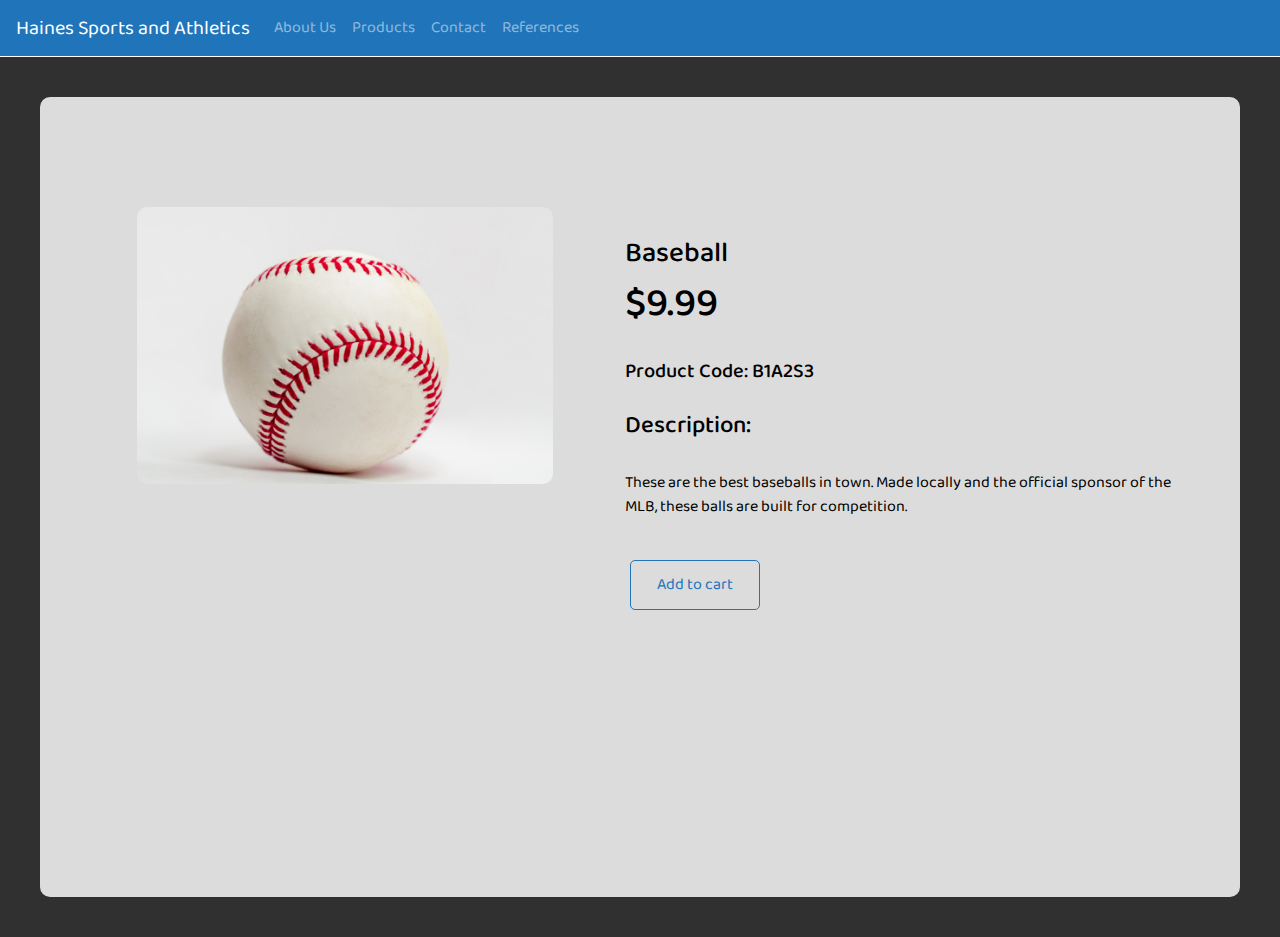
<file: products/baseball.html>
<!doctype html>

<html>

    <head>
        <title>Haines Sports - Baseball</title>
            
        <meta charset="utf-8">
        <meta name="viewport" content="width=device-width, initial-scale=1">
        
        <link rel="stylesheet"href="https://stackpath.bootstrapcdn.com/bootstrap/4.3.1/css/bootstrap.min.css">
        
        <link rel="stylesheet" href="../css/styles.css">
        <script type="text/javascript" src="../js/functions.js"></script>        
        <link href="https://fonts.googleapis.com/css?family=Baloo+Thambi+2&display=swap" rel="stylesheet">
        
    </head>
    
    <!-- Only have active Paralaxes here -->
    <body onscroll="fireScroll(); scrollP(); scrollC(); scrollR();">
    
        
        <!---   TOP          --->
    
        
        <!-- Bootstrap Navbar -->
        <nav class="navbar navbar-expand-lg navbar-dark fixed-top stickyNav">

              <a class="navbar-brand" href="#top">Haines Sports and Athletics</a>

              <div class="navbar-collapse" id="navbarSupportedContent">
                  
                <ul class="navbar-nav mr-auto">

                    <li class="nav-item">
                        <a class="nav-link" href="../index.html#about" id="nav1">About Us</a>
                    </li>

                    <li class="nav-item">
                        <a class="nav-link" href="../index.html#products" id="nav2">Products</a>
                    </li>

                    <li class="nav-item">
                        <a class="nav-link" href="../index.html#contact" id="nav3">Contact</a>
                    </li>

                    <li class="nav-item">
                        <a class="nav-link" href="../index.html#references" id="nav4">References</a>
                    </li>

                  
                  </ul>
              </div>
            </nav>
        
        
        
        
        <!--    Main Area   -->
        <div class="prodPage">
            
            
            <div class="row" style="height: 100%">
                
                <!-- Image  -->
                <div class="col pageImgDiv">
                    <img class="productImg pageImg" src="../images/baseball%201.jpg">
                    
                </div>
                
                <div class="col">
                    
                    <!-- Product Header -->
                    <div class="row">
                        
                        <div class="pageHeader">
                            <h3>Baseball</h3>
                    <h1>$9.99</h1>
                    <br />
                    <h5>Product Code: B1A2S3</h5>
                        </div>
                        
                        <div class="productDesc">
                            <h4>Description:</h4>
                        <br />
                        <p>These are the best baseballs in town. Made locally and the official sponsor of the MLB, these balls are built for competition.</p>
                        </div>
                            
                        <div class="btn pageCart" data-toggle="modal" data-target="#cartModal">
                        <a>Add to cart</a>
                        </div>    
                        
                    </div>

                        
                        
                    </div>
                </div>
                
            </div>
            
            

            
            
            
        </div>

        


        
        
        
        
        
        
        <!--    Modal Window    -->
        <div class="modal fade" id="cartModal" tabindex="-1" role="dialog" aria-labelledby="exampleModalLabel" aria-hidden="true">
          <div class="modal-dialog" role="document">

              <div class="modal-content" style="color: black">

                  <div class="modal-header">
                    <h5 class="modal-title" id="exampleModalLabel">Item Added to Cart</h5>
                    <button type="button" class="close" data-dismiss="modal" aria-label="Close">
                      <span aria-hidden="true">&times;</span>
                    </button>
                  </div>

                  <div class="modal-body">
                    This item has been added to your cart and is ready for purchase. Thanks for shopping with us!
                  </div>

                   <div class="modal-footer">
                      <button type="button" class="btn modalClose" data-dismiss="modal">Close</button>
                   </div>
            </div>
          </div>
        </div>
        
        
        
        <script src="https://code.jquery.com/jquery-3.3.1.slim.min.js" integrity="sha384-q8i/X+965DzO0rT7abK41JStQIAqVgRVzpbzo5smXKp4YfRvH+8abtTE1Pi6jizo" crossorigin="anonymous"></script>
        <script src="https://stackpath.bootstrapcdn.com/bootstrap/4.3.1/js/bootstrap.min.js" integrity="sha384-JjSmVgyd0p3pXB1rRibZUAYoIIy6OrQ6VrjIEaFf/nJGzIxFDsf4x0xIM+B07jRM" crossorigin="anonymous"></script>
        
        
    </body>    
    
</html>
</file>
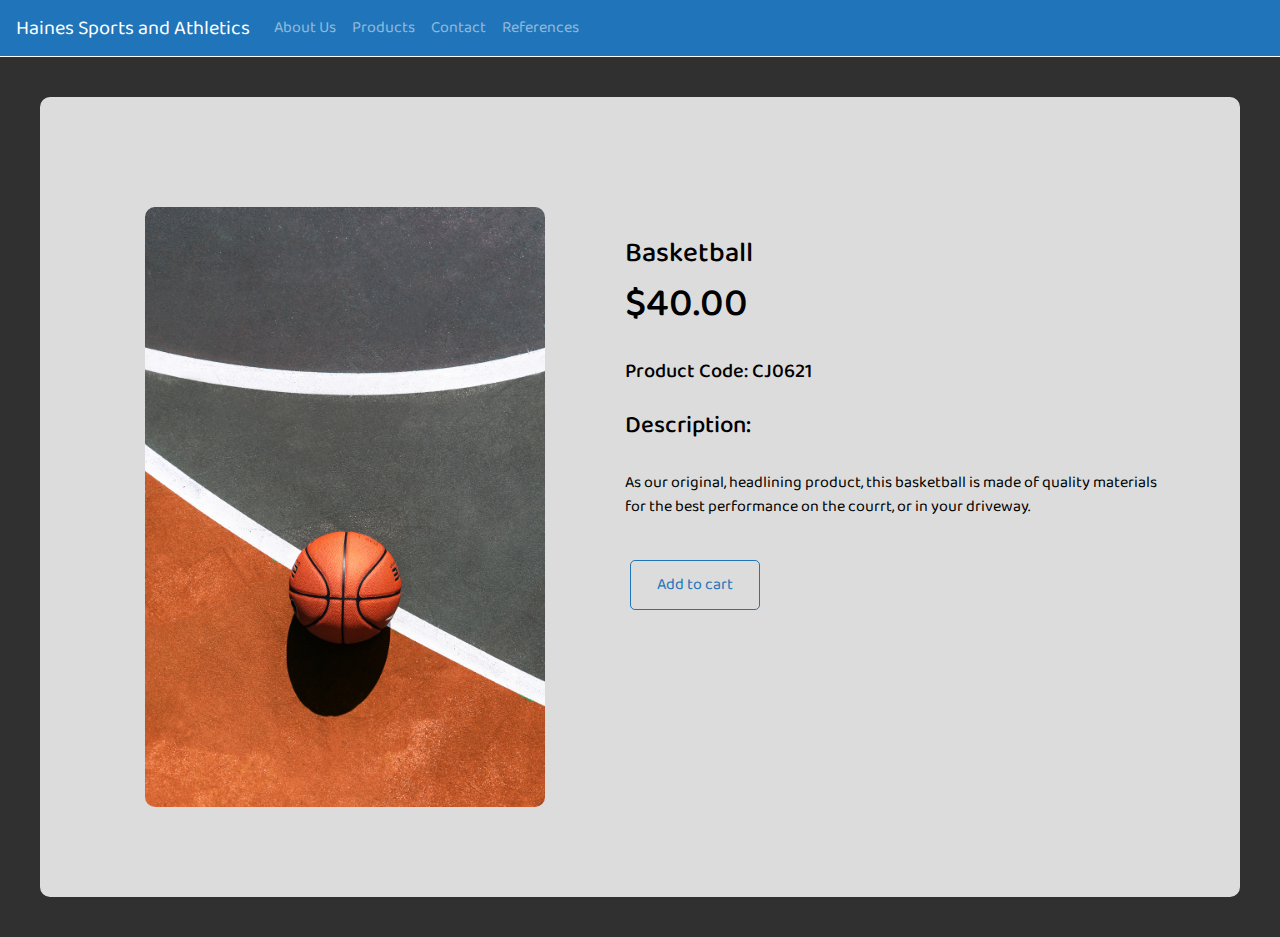
<file: products/basketball.html>
<!doctype html>

<html>

    <head>
        <title>Haines Sports - Basketball</title>
            
        <meta charset="utf-8">
        <meta name="viewport" content="width=device-width, initial-scale=1">
        
        <link rel="stylesheet"href="https://stackpath.bootstrapcdn.com/bootstrap/4.3.1/css/bootstrap.min.css">
        
        <link rel="stylesheet" href="../css/styles.css">
        <script type="text/javascript" src="../js/functions.js"></script>
                
        <link href="https://fonts.googleapis.com/css?family=Baloo+Thambi+2&display=swap" rel="stylesheet">
        
    </head>
    
    <!-- Only have active Paralaxes here -->
    <body onscroll="fireScroll(); scrollP(); scrollC(); scrollR();">
    
        
        <!---   TOP          --->
    
        
        <!-- Bootstrap Navbar -->
        <nav class="navbar navbar-expand-lg navbar-dark fixed-top stickyNav">

              <a class="navbar-brand" href="#top">Haines Sports and Athletics</a>

              <div class="navbar-collapse" id="navbarSupportedContent">
                  
                <ul class="navbar-nav mr-auto">

                    <li class="nav-item">
                        <a class="nav-link" href="../index.html#about" id="nav1">About Us</a>
                    </li>

                    <li class="nav-item">
                        <a class="nav-link" href="../index.html#products" id="nav2">Products</a>
                    </li>

                    <li class="nav-item">
                        <a class="nav-link" href="../index.html#contact" id="nav3">Contact</a>
                    </li>

                    <li class="nav-item">
                        <a class="nav-link" href="../index.html#references" id="nav4">References</a>
                    </li>

                  
                  </ul>
              </div>
            </nav>
        
        
        
        
        <!--    Main Area   -->
        <div class="prodPage">
            
            
            <div class="row" style="height: 100%">
                
                <!-- Image  -->
                <div class="col pageImgDiv">
                    <img class="productImg pageImg" src="../images/basketball%201.jpg">
                    
                </div>
                
                <div class="col">
                    
                    <!-- Product Header -->
                    <div class="row">
                        
                        <div class="pageHeader">
                            <h3>Basketball</h3>
                            <h1>$40.00</h1>
                            <br />
                            <h5>Product Code: CJ0621</h5>
                        </div>
                        
                        <div class="productDesc">
                            <h4>Description:</h4>
                            <br />
                            <p>As our original, headlining product, this basketball is made of quality materials for the best performance on the courrt, or in your driveway.
                            </p>
                        </div>
                            
                        <div class="btn pageCart" data-toggle="modal" data-target="#cartModal">
                        <a>Add to cart</a>
                        </div>    
                        
                    </div>

                        
                        
                    </div>
                </div>
                
            </div>
            
            

            
            
            
        </div>

        


        
        
        
        
        
        
        <!--    Modal Window    -->
        <div class="modal fade" id="cartModal" tabindex="-1" role="dialog" aria-labelledby="exampleModalLabel" aria-hidden="true">
          <div class="modal-dialog" role="document">

              <div class="modal-content" style="color: black">

                  <div class="modal-header">
                    <h5 class="modal-title" id="exampleModalLabel">Item Added to Cart</h5>
                    <button type="button" class="close" data-dismiss="modal" aria-label="Close">
                      <span aria-hidden="true">&times;</span>
                    </button>
                  </div>

                  <div class="modal-body">
                    This item has been added to your cart and is ready for purchase. Thanks for shopping with us!
                  </div>

                   <div class="modal-footer">
                      <button type="button" class="btn modalClose" data-dismiss="modal">Close</button>
                   </div>
            </div>
          </div>
        </div>
        
        
        
        <script src="https://code.jquery.com/jquery-3.3.1.slim.min.js" integrity="sha384-q8i/X+965DzO0rT7abK41JStQIAqVgRVzpbzo5smXKp4YfRvH+8abtTE1Pi6jizo" crossorigin="anonymous"></script>
        <script src="https://stackpath.bootstrapcdn.com/bootstrap/4.3.1/js/bootstrap.min.js" integrity="sha384-JjSmVgyd0p3pXB1rRibZUAYoIIy6OrQ6VrjIEaFf/nJGzIxFDsf4x0xIM+B07jRM" crossorigin="anonymous"></script>
        
        
    </body>    
    
</html>
</file>
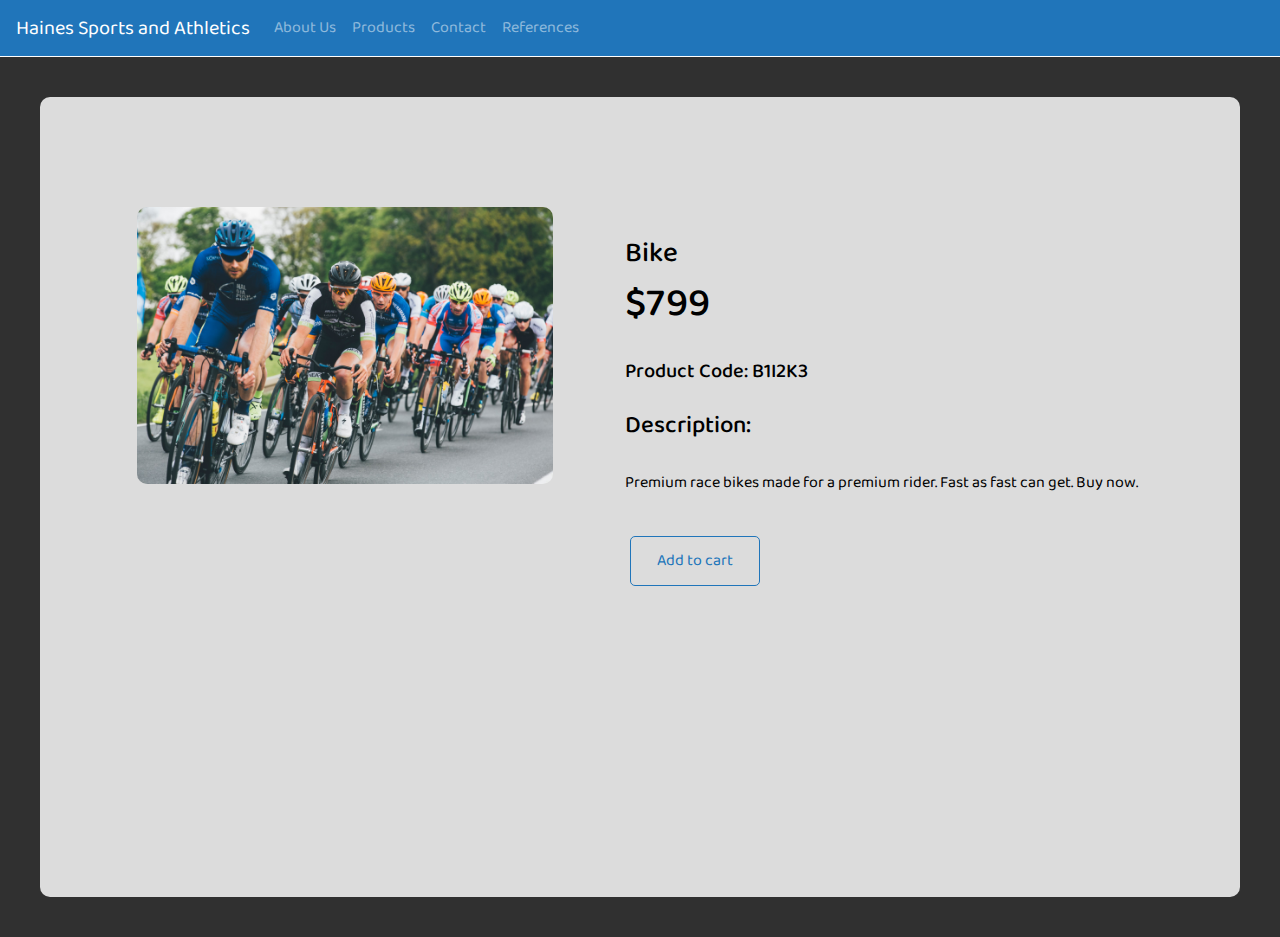
<file: products/bike.html>
<!doctype html>

<html>

    <head>
        <title>Haines Sports - Home</title>
            
        <meta charset="utf-8">
        <meta name="viewport" content="width=device-width, initial-scale=1">
        
        <link rel="stylesheet"href="https://stackpath.bootstrapcdn.com/bootstrap/4.3.1/css/bootstrap.min.css">
        
        <link rel="stylesheet" href="../css/styles.css">
        <script type="text/javascript" src="../js/functions.js"></script>
                
        <link href="https://fonts.googleapis.com/css?family=Baloo+Thambi+2&display=swap" rel="stylesheet">
        
    </head>
    
    <!-- Only have active Paralaxes here -->
    <body onscroll="fireScroll(); scrollP(); scrollC(); scrollR();">
    
        
        <!---   TOP          --->
    
        
        <!-- Bootstrap Navbar -->
        <nav class="navbar navbar-expand-lg navbar-dark fixed-top stickyNav">

              <a class="navbar-brand" href="#top">Haines Sports and Athletics</a>

              <div class="navbar-collapse" id="navbarSupportedContent">
                  
                <ul class="navbar-nav mr-auto">

                    <li class="nav-item">
                        <a class="nav-link" href="../index.html#about" id="nav1">About Us</a>
                    </li>

                    <li class="nav-item">
                        <a class="nav-link" href="../index.html#products" id="nav2">Products</a>
                    </li>

                    <li class="nav-item">
                        <a class="nav-link" href="../index.html#contact" id="nav3">Contact</a>
                    </li>

                    <li class="nav-item">
                        <a class="nav-link" href="../index.html#references" id="nav4">References</a>
                    </li>

                  
                  </ul>
              </div>
            </nav>
        
        
        
        
        <!--    Main Area   -->
        <div class="prodPage">
            
            
            <div class="row" style="height: 100%">
                
                <!-- Image  -->
                <div class="col pageImgDiv">
                    <img class="productImg pageImg" src="../images/biking.jpg">
                    
                </div>
                
                <div class="col">
                    
                    <!-- Product Header -->
                    <div class="row">
                        
                        <div class="pageHeader">
                            <h3>Bike</h3>
                    <h1>$799</h1>
                    <br />
                    <h5>Product Code: B1I2K3</h5>
                        </div>
                        
                        <div class="productDesc">
                            <h4>Description:</h4>
                        <br />
                        <p>Premium race bikes made for a premium rider. Fast as fast can get. Buy now.</p>
                        </div>
                            
                        <div class="btn pageCart" data-toggle="modal" data-target="#cartModal">
                        <a>Add to cart</a>
                        </div>    
                        
                    </div>

                        
                        
                    </div>
                </div>
                
            </div>
            
            

            
            
            
        </div>

        


        
        
        
        
        
        
        <!--    Modal Window    -->
        <div class="modal fade" id="cartModal" tabindex="-1" role="dialog" aria-labelledby="exampleModalLabel" aria-hidden="true">
          <div class="modal-dialog" role="document">

              <div class="modal-content" style="color: black">

                  <div class="modal-header">
                    <h5 class="modal-title" id="exampleModalLabel">Item Added to Cart</h5>
                    <button type="button" class="close" data-dismiss="modal" aria-label="Close">
                      <span aria-hidden="true">&times;</span>
                    </button>
                  </div>

                  <div class="modal-body">
                    This item has been added to your cart and is ready for purchase. Thanks for shopping with us!
                  </div>

                   <div class="modal-footer">
                      <button type="button" class="btn modalClose" data-dismiss="modal">Close</button>
                   </div>
            </div>
          </div>
        </div>
        
        
        
        <script src="https://code.jquery.com/jquery-3.3.1.slim.min.js" integrity="sha384-q8i/X+965DzO0rT7abK41JStQIAqVgRVzpbzo5smXKp4YfRvH+8abtTE1Pi6jizo" crossorigin="anonymous"></script>
        <script src="https://stackpath.bootstrapcdn.com/bootstrap/4.3.1/js/bootstrap.min.js" integrity="sha384-JjSmVgyd0p3pXB1rRibZUAYoIIy6OrQ6VrjIEaFf/nJGzIxFDsf4x0xIM+B07jRM" crossorigin="anonymous"></script>
        
        
    </body>    
    
</html>
</file>
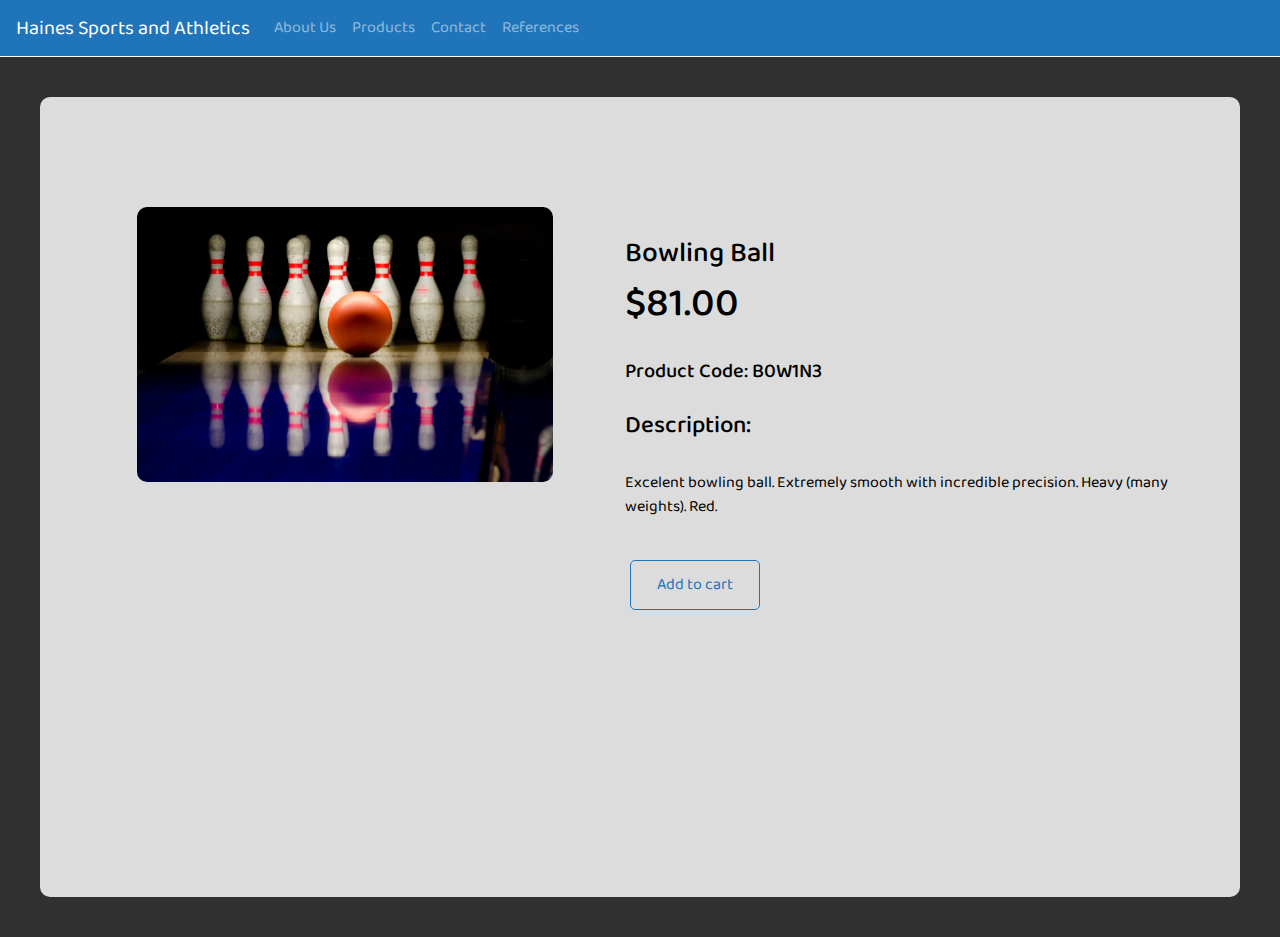
<file: products/bowling.html>
<!doctype html>

<html>

    <head>
        <title>Haines Sports - Bowling</title>
            
        <meta charset="utf-8">
        <meta name="viewport" content="width=device-width, initial-scale=1">
        
        <link rel="stylesheet"href="https://stackpath.bootstrapcdn.com/bootstrap/4.3.1/css/bootstrap.min.css">
        
        <link rel="stylesheet" href="../css/styles.css">
        <script type="text/javascript" src="../js/functions.js"></script>
                
        <link href="https://fonts.googleapis.com/css?family=Baloo+Thambi+2&display=swap" rel="stylesheet">
        
    </head>
    
    <!-- Only have active Paralaxes here -->
    <body onscroll="fireScroll(); scrollP(); scrollC(); scrollR();">
    
        
        <!---   TOP          --->
    
        
        <!-- Bootstrap Navbar -->
        <nav class="navbar navbar-expand-lg navbar-dark fixed-top stickyNav">

              <a class="navbar-brand" href="#top">Haines Sports and Athletics</a>

              <div class="navbar-collapse" id="navbarSupportedContent">
                  
                <ul class="navbar-nav mr-auto">

                    <li class="nav-item">
                        <a class="nav-link" href="../index.html#about" id="nav1">About Us</a>
                    </li>

                    <li class="nav-item">
                        <a class="nav-link" href="../index.html#products" id="nav2">Products</a>
                    </li>

                    <li class="nav-item">
                        <a class="nav-link" href="../index.html#contact" id="nav3">Contact</a>
                    </li>

                    <li class="nav-item">
                        <a class="nav-link" href="../index.html#references" id="nav4">References</a>
                    </li>

                  
                  </ul>
              </div>
            </nav>
        
        
        
        
        <!--    Main Area   -->
        <div class="prodPage">
            
            
            <div class="row" style="height: 100%">
                
                <!-- Image  -->
                <div class="col pageImgDiv">
                    <img class="productImg pageImg" src="../images/bowling%20ball.jpg">
                    
                </div>
                
                <div class="col">
                    
                    <!-- Product Header -->
                    <div class="row">
                        
                        <div class="pageHeader">
                            <h3>Bowling Ball</h3>
                    <h1>$81.00</h1>
                    <br />
                    <h5>Product Code: B0W1N3</h5>
                        </div>
                        
                        <div class="productDesc">
                            <h4>Description:</h4>
                        <br />
                        <p>Excelent bowling ball. Extremely smooth with incredible precision. Heavy (many weights). Red.</p>
                        </div>
                            
                        <div class="btn pageCart" data-toggle="modal" data-target="#cartModal">
                        <a>Add to cart</a>
                        </div>    
                        
                    </div>

                        
                        
                    </div>
                </div>
                
            </div>
            
            

            
            
            
        </div>

        


        
        
        
        
        
        
        <!--    Modal Window    -->
        <div class="modal fade" id="cartModal" tabindex="-1" role="dialog" aria-labelledby="exampleModalLabel" aria-hidden="true">
          <div class="modal-dialog" role="document">

              <div class="modal-content" style="color: black">

                  <div class="modal-header">
                    <h5 class="modal-title" id="exampleModalLabel">Item Added to Cart</h5>
                    <button type="button" class="close" data-dismiss="modal" aria-label="Close">
                      <span aria-hidden="true">&times;</span>
                    </button>
                  </div>

                  <div class="modal-body">
                    This item has been added to your cart and is ready for purchase. Thanks for shopping with us!
                  </div>

                   <div class="modal-footer">
                      <button type="button" class="btn modalClose" data-dismiss="modal">Close</button>
                   </div>
            </div>
          </div>
        </div>
        
        
        
        <script src="https://code.jquery.com/jquery-3.3.1.slim.min.js" integrity="sha384-q8i/X+965DzO0rT7abK41JStQIAqVgRVzpbzo5smXKp4YfRvH+8abtTE1Pi6jizo" crossorigin="anonymous"></script>
        <script src="https://stackpath.bootstrapcdn.com/bootstrap/4.3.1/js/bootstrap.min.js" integrity="sha384-JjSmVgyd0p3pXB1rRibZUAYoIIy6OrQ6VrjIEaFf/nJGzIxFDsf4x0xIM+B07jRM" crossorigin="anonymous"></script>
        
        
    </body>    
    
</html>
</file>
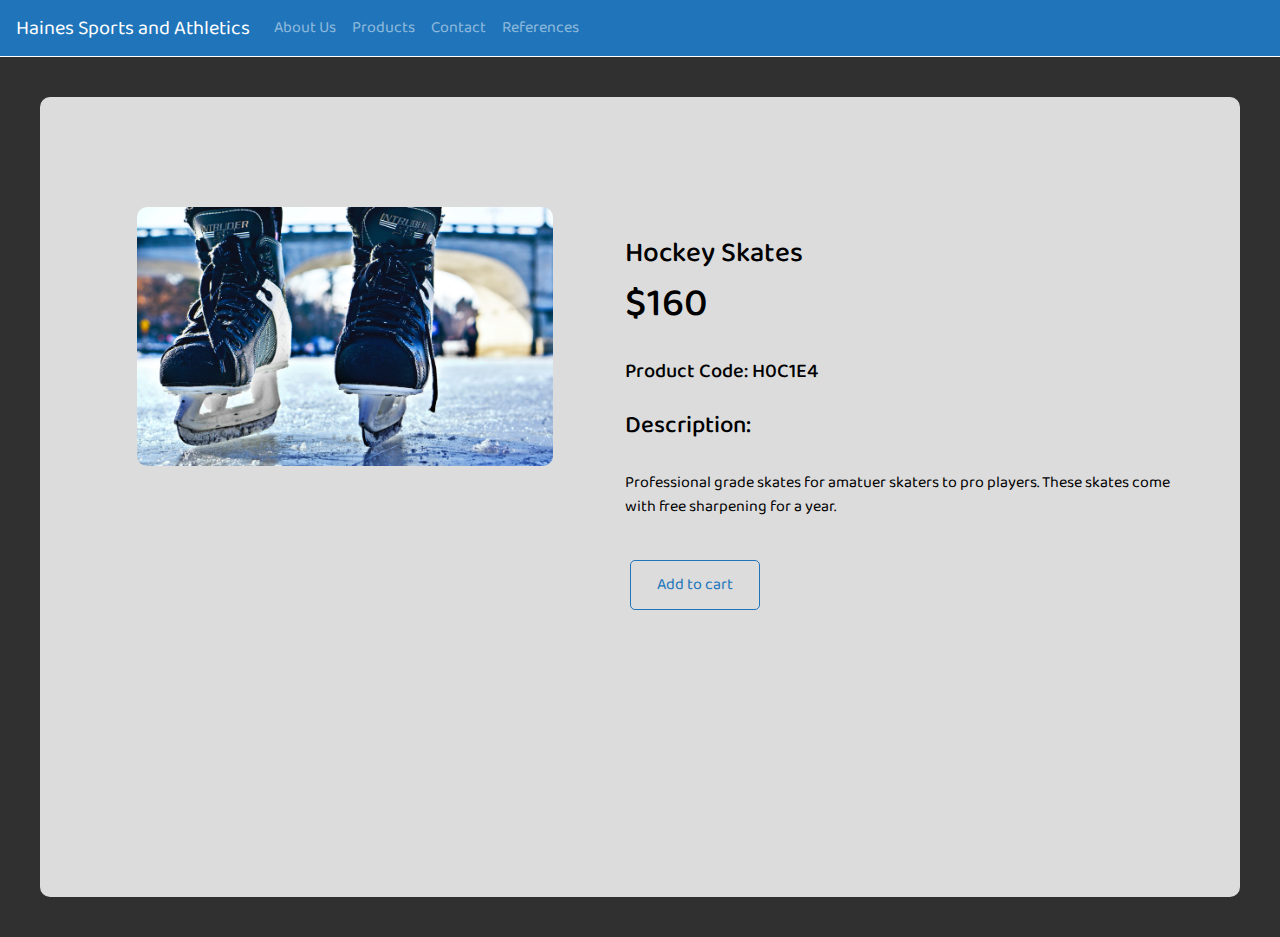
<file: products/hockey.html>
<!doctype html>

<html>

    <head>
        <title>Haines Sports - Hockey Skates</title>
            
        <meta charset="utf-8">
        <meta name="viewport" content="width=device-width, initial-scale=1">
        
        <link rel="stylesheet"href="https://stackpath.bootstrapcdn.com/bootstrap/4.3.1/css/bootstrap.min.css">
        
        <link rel="stylesheet" href="../css/styles.css">
        <script type="text/javascript" src="../js/functions.js"></script>
                
        <link href="https://fonts.googleapis.com/css?family=Baloo+Thambi+2&display=swap" rel="stylesheet">
        
    </head>
    
    <!-- Only have active Paralaxes here -->
    <body onscroll="fireScroll(); scrollP(); scrollC(); scrollR();">
    
        
        <!---   TOP          --->
    
        
        <!-- Bootstrap Navbar -->
        <nav class="navbar navbar-expand-lg navbar-dark fixed-top stickyNav">

              <a class="navbar-brand" href="#top">Haines Sports and Athletics</a>

              <div class="navbar-collapse" id="navbarSupportedContent">
                  
                <ul class="navbar-nav mr-auto">

                    <li class="nav-item">
                        <a class="nav-link" href="../index.html#about" id="nav1">About Us</a>
                    </li>

                    <li class="nav-item">
                        <a class="nav-link" href="../index.html#products" id="nav2">Products</a>
                    </li>

                    <li class="nav-item">
                        <a class="nav-link" href="../index.html#contact" id="nav3">Contact</a>
                    </li>

                    <li class="nav-item">
                        <a class="nav-link" href="../index.html#references" id="nav4">References</a>
                    </li>

                  
                  </ul>
              </div>
            </nav>
        
        
        
        
        <!--    Main Area   -->
        <div class="prodPage">
            
            
            <div class="row" style="height: 100%">
                
                <!-- Image  -->
                <div class="col pageImgDiv">
                    <img class="productImg pageImg" src="../images/hockey%201.jpg">
                    
                </div>
                
                <div class="col">
                    
                    <!-- Product Header -->
                    <div class="row">
                        
                        <div class="pageHeader">
                            <h3>Hockey Skates</h3>
                    <h1>$160</h1>
                    <br />
                    <h5>Product Code: H0C1E4</h5>
                        </div>
                        
                        <div class="productDesc">
                            <h4>Description:</h4>
                        <br />
                        <p>Professional grade skates for amatuer skaters to pro players. These skates come with free sharpening for a year.</p>
                        </div>
                            
                        <div class="btn pageCart" data-toggle="modal" data-target="#cartModal">
                        <a>Add to cart</a>
                        </div>    
                        
                    </div>

                        
                        
                    </div>
                </div>
                
            </div>
            
            

            
            
            
        </div>

        


        
        
        
        
        
        
        <!--    Modal Window    -->
        <div class="modal fade" id="cartModal" tabindex="-1" role="dialog" aria-labelledby="exampleModalLabel" aria-hidden="true">
          <div class="modal-dialog" role="document">

              <div class="modal-content" style="color: black">

                  <div class="modal-header">
                    <h5 class="modal-title" id="exampleModalLabel">Item Added to Cart</h5>
                    <button type="button" class="close" data-dismiss="modal" aria-label="Close">
                      <span aria-hidden="true">&times;</span>
                    </button>
                  </div>

                  <div class="modal-body">
                    This item has been added to your cart and is ready for purchase. Thanks for shopping with us!
                  </div>

                   <div class="modal-footer">
                      <button type="button" class="btn modalClose" data-dismiss="modal">Close</button>
                   </div>
            </div>
          </div>
        </div>
        
        
        
        <script src="https://code.jquery.com/jquery-3.3.1.slim.min.js" integrity="sha384-q8i/X+965DzO0rT7abK41JStQIAqVgRVzpbzo5smXKp4YfRvH+8abtTE1Pi6jizo" crossorigin="anonymous"></script>
        <script src="https://stackpath.bootstrapcdn.com/bootstrap/4.3.1/js/bootstrap.min.js" integrity="sha384-JjSmVgyd0p3pXB1rRibZUAYoIIy6OrQ6VrjIEaFf/nJGzIxFDsf4x0xIM+B07jRM" crossorigin="anonymous"></script>
        
        
    </body>    
    
</html>
</file>
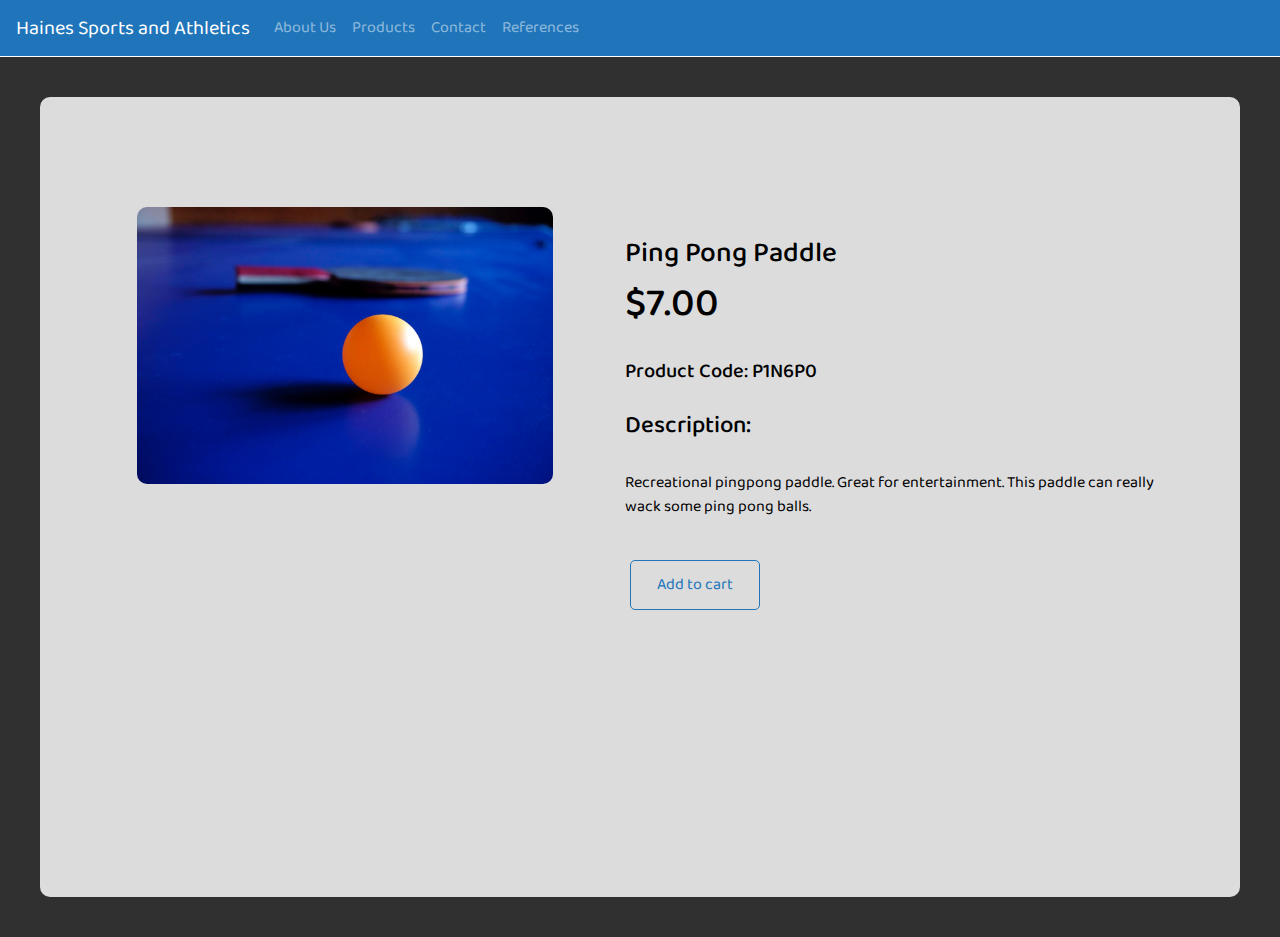
<file: products/pingpong.html>
<!doctype html>

<html>

    <head>
        <title>Haines Sports - Ping Pong</title>
            
        <meta charset="utf-8">
        <meta name="viewport" content="width=device-width, initial-scale=1">
        
        <link rel="stylesheet"href="https://stackpath.bootstrapcdn.com/bootstrap/4.3.1/css/bootstrap.min.css">
        
        <link rel="stylesheet" href="../css/styles.css">
        <script type="text/javascript" src="../js/functions.js"></script>
                
        <link href="https://fonts.googleapis.com/css?family=Baloo+Thambi+2&display=swap" rel="stylesheet">
        
    </head>
    
    <!-- Only have active Paralaxes here -->
    <body onscroll="fireScroll(); scrollP(); scrollC(); scrollR();">
    
        
        <!---   TOP          --->
    
        
        <!-- Bootstrap Navbar -->
        <nav class="navbar navbar-expand-lg navbar-dark fixed-top stickyNav">

              <a class="navbar-brand" href="#top">Haines Sports and Athletics</a>

              <div class="navbar-collapse" id="navbarSupportedContent">
                  
                <ul class="navbar-nav mr-auto">

                    <li class="nav-item">
                        <a class="nav-link" href="../index.html#about" id="nav1">About Us</a>
                    </li>

                    <li class="nav-item">
                        <a class="nav-link" href="../index.html#products" id="nav2">Products</a>
                    </li>

                    <li class="nav-item">
                        <a class="nav-link" href="../index.html#contact" id="nav3">Contact</a>
                    </li>

                    <li class="nav-item">
                        <a class="nav-link" href="../index.html#references" id="nav4">References</a>
                    </li>

                  
                  </ul>
              </div>
            </nav>
        
        
        
        
        <!--    Main Area   -->
        <div class="prodPage">
            
            
            <div class="row" style="height: 100%">
                
                <!-- Image  -->
                <div class="col pageImgDiv">
                    <img class="productImg pageImg" src="../images/ping%20pong.jpg">
                    
                </div>
                
                <div class="col">
                    
                    <!-- Product Header -->
                    <div class="row">
                        
                        <div class="pageHeader">
                            <h3>Ping Pong Paddle</h3>
                    <h1>$7.00</h1>
                    <br />
                    <h5>Product Code: P1N6P0</h5>
                        </div>
                        
                        <div class="productDesc">
                            <h4>Description:</h4>
                        <br />
                        <p>Recreational pingpong paddle. Great for entertainment. This paddle can really wack some ping pong balls.</p>
                        </div>
                            
                        <div class="btn pageCart" data-toggle="modal" data-target="#cartModal">
                        <a>Add to cart</a>
                        </div>    
                        
                    </div>

                        
                        
                    </div>
                </div>
                
            </div>
            
            

            
            
            
        </div>

        


        
        
        
        
        
        
        <!--    Modal Window    -->
        <div class="modal fade" id="cartModal" tabindex="-1" role="dialog" aria-labelledby="exampleModalLabel" aria-hidden="true">
          <div class="modal-dialog" role="document">

              <div class="modal-content" style="color: black">

                  <div class="modal-header">
                    <h5 class="modal-title" id="exampleModalLabel">Item Added to Cart</h5>
                    <button type="button" class="close" data-dismiss="modal" aria-label="Close">
                      <span aria-hidden="true">&times;</span>
                    </button>
                  </div>

                  <div class="modal-body">
                    This item has been added to your cart and is ready for purchase. Thanks for shopping with us!
                  </div>

                   <div class="modal-footer">
                      <button type="button" class="btn modalClose" data-dismiss="modal">Close</button>
                   </div>
            </div>
          </div>
        </div>
        
        
        
        <script src="https://code.jquery.com/jquery-3.3.1.slim.min.js" integrity="sha384-q8i/X+965DzO0rT7abK41JStQIAqVgRVzpbzo5smXKp4YfRvH+8abtTE1Pi6jizo" crossorigin="anonymous"></script>
        <script src="https://stackpath.bootstrapcdn.com/bootstrap/4.3.1/js/bootstrap.min.js" integrity="sha384-JjSmVgyd0p3pXB1rRibZUAYoIIy6OrQ6VrjIEaFf/nJGzIxFDsf4x0xIM+B07jRM" crossorigin="anonymous"></script>
        
        
    </body>    
    
</html>
</file>
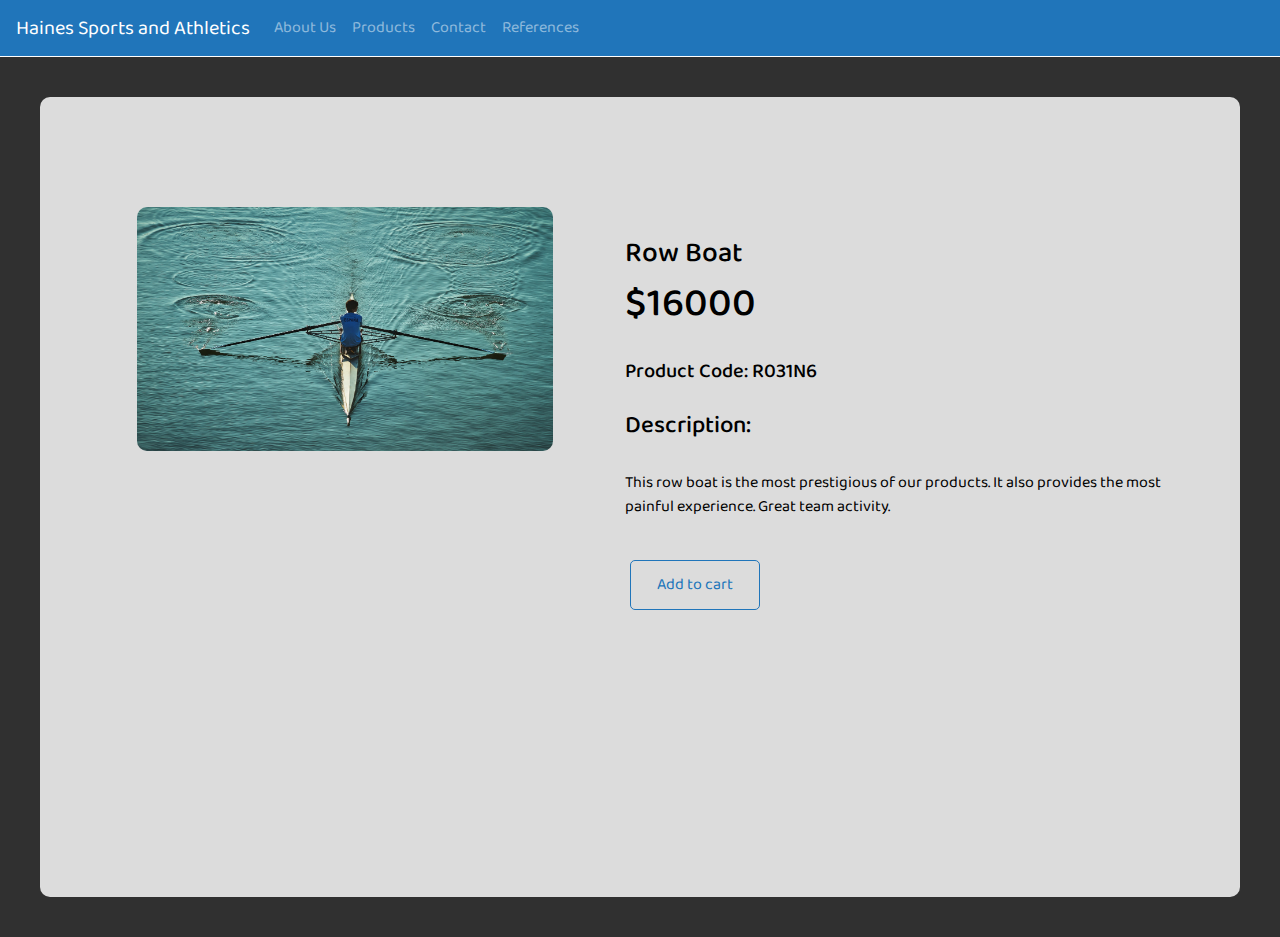
<file: products/rowing.html>
<!doctype html>

<html>

    <head>
        <title>Haines Sports - Row Boat</title>
            
        <meta charset="utf-8">
        <meta name="viewport" content="width=device-width, initial-scale=1">
        
        <link rel="stylesheet"href="https://stackpath.bootstrapcdn.com/bootstrap/4.3.1/css/bootstrap.min.css">
        
        <link rel="stylesheet" href="../css/styles.css">
        <script type="text/javascript" src="../js/functions.js"></script>
                
        <link href="https://fonts.googleapis.com/css?family=Baloo+Thambi+2&display=swap" rel="stylesheet">
        
    </head>
    
    <!-- Only have active Paralaxes here -->
    <body onscroll="fireScroll(); scrollP(); scrollC(); scrollR();">
    
        
        <!---   TOP          --->
    
        
        <!-- Bootstrap Navbar -->
        <nav class="navbar navbar-expand-lg navbar-dark fixed-top stickyNav">

              <a class="navbar-brand" href="#top">Haines Sports and Athletics</a>

              <div class="navbar-collapse" id="navbarSupportedContent">
                  
                <ul class="navbar-nav mr-auto">

                    <li class="nav-item">
                        <a class="nav-link" href="../index.html#about" id="nav1">About Us</a>
                    </li>

                    <li class="nav-item">
                        <a class="nav-link" href="../index.html#products" id="nav2">Products</a>
                    </li>

                    <li class="nav-item">
                        <a class="nav-link" href="../index.html#contact" id="nav3">Contact</a>
                    </li>

                    <li class="nav-item">
                        <a class="nav-link" href="../index.html#references" id="nav4">References</a>
                    </li>

                  
                  </ul>
              </div>
            </nav>
        
        
        
        
        <!--    Main Area   -->
        <div class="prodPage">
            
            
            <div class="row" style="height: 100%">
                
                <!-- Image  -->
                <div class="col pageImgDiv">
                    <img class="productImg pageImg" src="../images/rowing%201.jpg">
                    
                </div>
                
                <div class="col">
                    
                    <!-- Product Header -->
                    <div class="row">
                        
                        <div class="pageHeader">
                            <h3>Row Boat</h3>
                    <h1>$16000</h1>
                    <br />
                    <h5>Product Code: R031N6</h5>
                        </div>
                        
                        <div class="productDesc">
                            <h4>Description:</h4>
                            <br />
                            <p>This row boat is the most prestigious of our products. It also provides the most painful experience. Great team activity.</p>
                        </div>
                            
                        <div class="btn pageCart" data-toggle="modal" data-target="#cartModal">
                        <a>Add to cart</a>
                        </div>    
                        
                    </div>

                        
                        
                    </div>
                </div>
                
            </div>
            
            

            
            
            
        </div>

        


        
        
        
        
        
        
        <!--    Modal Window    -->
        <div class="modal fade" id="cartModal" tabindex="-1" role="dialog" aria-labelledby="exampleModalLabel" aria-hidden="true">
          <div class="modal-dialog" role="document">

              <div class="modal-content" style="color: black">

                  <div class="modal-header">
                    <h5 class="modal-title" id="exampleModalLabel">Item Added to Cart</h5>
                    <button type="button" class="close" data-dismiss="modal" aria-label="Close">
                      <span aria-hidden="true">&times;</span>
                    </button>
                  </div>

                  <div class="modal-body">
                    This item has been added to your cart and is ready for purchase. Thanks for shopping with us!
                  </div>

                   <div class="modal-footer">
                      <button type="button" class="btn modalClose" data-dismiss="modal">Close</button>
                   </div>
            </div>
          </div>
        </div>
        
        
        
        <script src="https://code.jquery.com/jquery-3.3.1.slim.min.js" integrity="sha384-q8i/X+965DzO0rT7abK41JStQIAqVgRVzpbzo5smXKp4YfRvH+8abtTE1Pi6jizo" crossorigin="anonymous"></script>
        <script src="https://stackpath.bootstrapcdn.com/bootstrap/4.3.1/js/bootstrap.min.js" integrity="sha384-JjSmVgyd0p3pXB1rRibZUAYoIIy6OrQ6VrjIEaFf/nJGzIxFDsf4x0xIM+B07jRM" crossorigin="anonymous"></script>
        
        
    </body>    
    
</html>
</file>
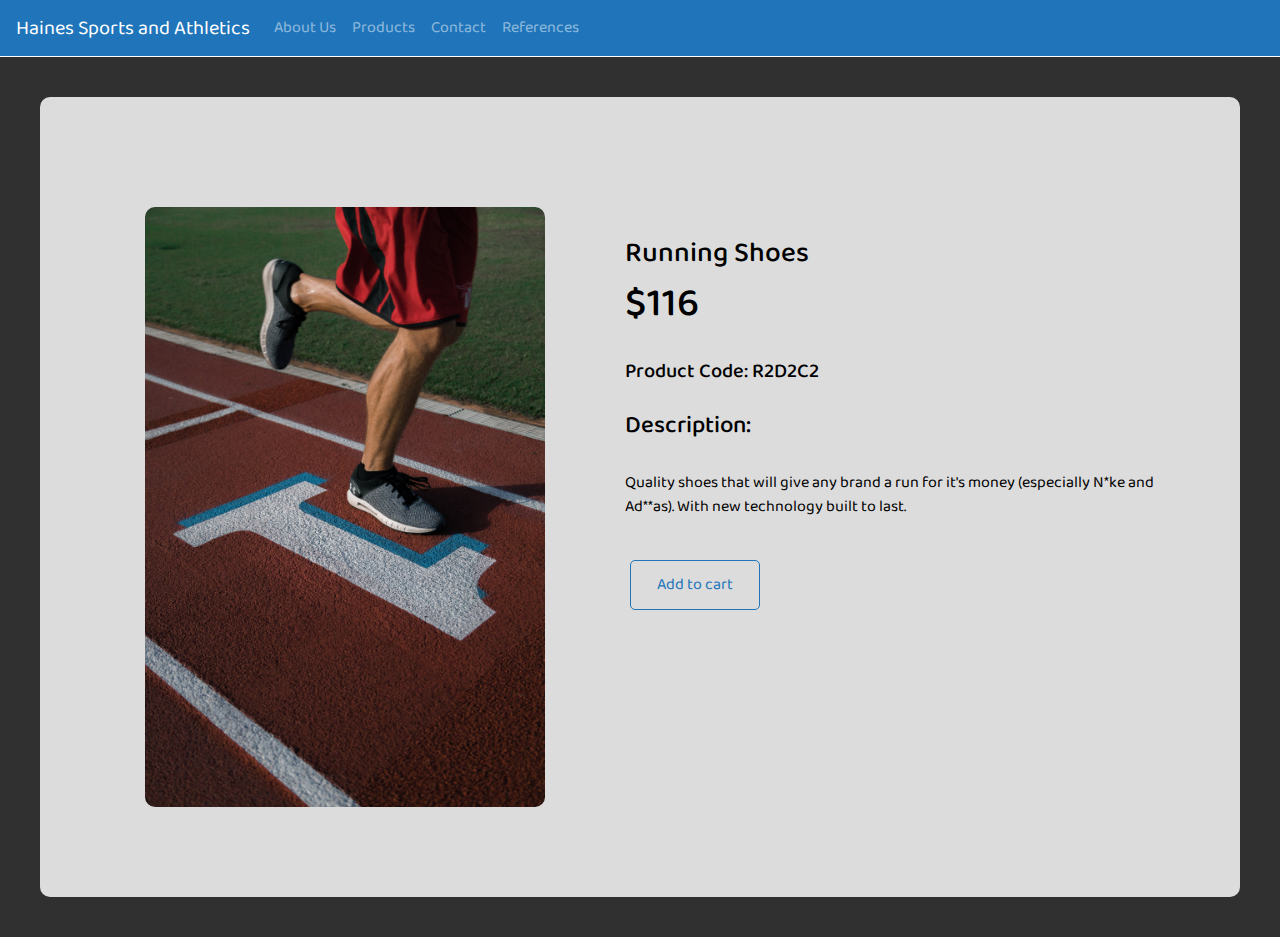
<file: products/running.html>
<!doctype html>

<html>

    <head>
        <title>Haines Sports - Running Shoes</title>
            
        <meta charset="utf-8">
        <meta name="viewport" content="width=device-width, initial-scale=1">
        
        <link rel="stylesheet"href="https://stackpath.bootstrapcdn.com/bootstrap/4.3.1/css/bootstrap.min.css">
        
        <link rel="stylesheet" href="../css/styles.css">
        <script type="text/javascript" src="../js/functions.js"></script>
                
        <link href="https://fonts.googleapis.com/css?family=Baloo+Thambi+2&display=swap" rel="stylesheet">
        
    </head>
    
    <!-- Only have active Paralaxes here -->
    <body onscroll="fireScroll(); scrollP(); scrollC(); scrollR();">
    
        
        <!---   TOP          --->
    
        
        <!-- Bootstrap Navbar -->
        <nav class="navbar navbar-expand-lg navbar-dark fixed-top stickyNav">

              <a class="navbar-brand" href="#top">Haines Sports and Athletics</a>

              <div class="navbar-collapse" id="navbarSupportedContent">
                  
                <ul class="navbar-nav mr-auto">

                    <li class="nav-item">
                        <a class="nav-link" href="../index.html#about" id="nav1">About Us</a>
                    </li>

                    <li class="nav-item">
                        <a class="nav-link" href="../index.html#products" id="nav2">Products</a>
                    </li>

                    <li class="nav-item">
                        <a class="nav-link" href="../index.html#contact" id="nav3">Contact</a>
                    </li>

                    <li class="nav-item">
                        <a class="nav-link" href="../index.html#references" id="nav4">References</a>
                    </li>

                  
                  </ul>
              </div>
            </nav>
        
        
        
        
        <!--    Main Area   -->
        <div class="prodPage">
            
            
            <div class="row" style="height: 100%">
                
                <!-- Image  -->
                <div class="col pageImgDiv">
                    <img class="productImg pageImg" src="../images/running%201.jpg">
                    
                </div>
                
                <div class="col">
                    
                    <!-- Product Header -->
                    <div class="row">
                        
                        <div class="pageHeader">
                            <h3>Running Shoes</h3>
                    <h1>$116</h1>
                    <br />
                    <h5>Product Code: R2D2C2</h5>
                        </div>
                        
                        <div class="productDesc">
                            <h4>Description:</h4>
                            <br />
                            <p>Quality shoes that will give any brand a run for it's money (especially N*ke and Ad**as). With new technology built to last.</p>
                        </div>
                            
                        <div class="btn pageCart" data-toggle="modal" data-target="#cartModal">
                        <a>Add to cart</a>
                        </div>    
                        
                    </div>

                        
                        
                    </div>
                </div>
                
            </div>
            
            

            
            
            
        </div>

        


        
        
        
        
        
        
        <!--    Modal Window    -->
        <div class="modal fade" id="cartModal" tabindex="-1" role="dialog" aria-labelledby="exampleModalLabel" aria-hidden="true">
          <div class="modal-dialog" role="document">

              <div class="modal-content" style="color: black">

                  <div class="modal-header">
                    <h5 class="modal-title" id="exampleModalLabel">Item Added to Cart</h5>
                    <button type="button" class="close" data-dismiss="modal" aria-label="Close">
                      <span aria-hidden="true">&times;</span>
                    </button>
                  </div>

                  <div class="modal-body">
                    This item has been added to your cart and is ready for purchase. Thanks for shopping with us!
                  </div>

                   <div class="modal-footer">
                      <button type="button" class="btn modalClose" data-dismiss="modal">Close</button>
                   </div>
            </div>
          </div>
        </div>
        
        
        
        <script src="https://code.jquery.com/jquery-3.3.1.slim.min.js" integrity="sha384-q8i/X+965DzO0rT7abK41JStQIAqVgRVzpbzo5smXKp4YfRvH+8abtTE1Pi6jizo" crossorigin="anonymous"></script>
        <script src="https://stackpath.bootstrapcdn.com/bootstrap/4.3.1/js/bootstrap.min.js" integrity="sha384-JjSmVgyd0p3pXB1rRibZUAYoIIy6OrQ6VrjIEaFf/nJGzIxFDsf4x0xIM+B07jRM" crossorigin="anonymous"></script>
        
        
    </body>    
    
</html>
</file>
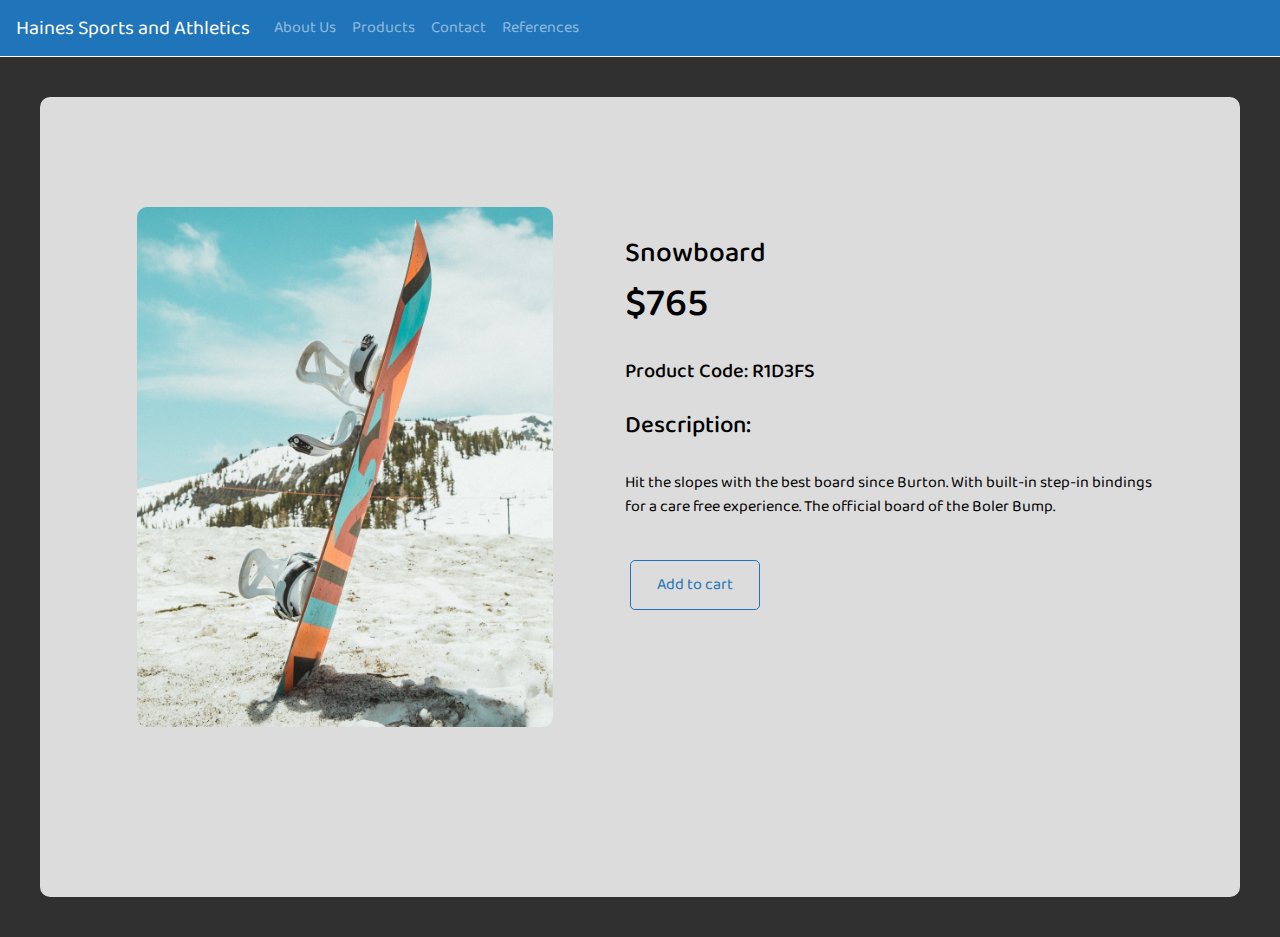
<file: products/snowboard.html>
<!doctype html>

<html>

    <head>
        <title>Haines Sports - Snowboard</title>
            
        <meta charset="utf-8">
        <meta name="viewport" content="width=device-width, initial-scale=1">
        
        <link rel="stylesheet"href="https://stackpath.bootstrapcdn.com/bootstrap/4.3.1/css/bootstrap.min.css">
        
        <link rel="stylesheet" href="../css/styles.css">
        <script type="text/javascript" src="../js/functions.js"></script>
                
        <link href="https://fonts.googleapis.com/css?family=Baloo+Thambi+2&display=swap" rel="stylesheet">
        
    </head>
    
    <!-- Only have active Paralaxes here -->
    <body onscroll="fireScroll(); scrollP(); scrollC(); scrollR();">
    
        
        <!---   TOP          --->
    
        
        <!-- Bootstrap Navbar -->
        <nav class="navbar navbar-expand-lg navbar-dark fixed-top stickyNav">

              <a class="navbar-brand" href="#top">Haines Sports and Athletics</a>

              <div class="navbar-collapse" id="navbarSupportedContent">
                  
                <ul class="navbar-nav mr-auto">

                    <li class="nav-item">
                        <a class="nav-link" href="../index.html#about" id="nav1">About Us</a>
                    </li>

                    <li class="nav-item">
                        <a class="nav-link" href="../index.html#products" id="nav2">Products</a>
                    </li>

                    <li class="nav-item">
                        <a class="nav-link" href="../index.html#contact" id="nav3">Contact</a>
                    </li>

                    <li class="nav-item">
                        <a class="nav-link" href="../index.html#references" id="nav4">References</a>
                    </li>

                  
                  </ul>
              </div>
            </nav>
        
        
        
        
        <!--    Main Area   -->
        <div class="prodPage">
            
            
            <div class="row" style="height: 100%">
                
                <!-- Image  -->
                <div class="col pageImgDiv">
                    <img class="productImg pageImg" src="../images/snowboard%201.jpg">
                    
                </div>
                
                <div class="col">
                    
                    <!-- Product Header -->
                    <div class="row">
                        
                        <div class="pageHeader">
                            <h3>Snowboard</h3>
                    <h1>$765</h1>
                    <br />
                    <h5>Product Code: R1D3FS</h5>
                        </div>
                        
                        <div class="productDesc">
                            <h4>Description:</h4>
                            <br />
                            <p>Hit the slopes with the best board since Burton. With built-in step-in bindings for a care free experience. The official board of the Boler Bump.</p>
                        </div>
                            
                        <div class="btn pageCart" data-toggle="modal" data-target="#cartModal">
                        <a>Add to cart</a>
                        </div>    
                        
                    </div>

                        
                        
                    </div>
                </div>
                
            </div>
            
            

            
            
            
        </div>

        


        
        
        
        
        
        
        <!--    Modal Window    -->
        <div class="modal fade" id="cartModal" tabindex="-1" role="dialog" aria-labelledby="exampleModalLabel" aria-hidden="true">
          <div class="modal-dialog" role="document">

              <div class="modal-content" style="color: black">

                  <div class="modal-header">
                    <h5 class="modal-title" id="exampleModalLabel">Item Added to Cart</h5>
                    <button type="button" class="close" data-dismiss="modal" aria-label="Close">
                      <span aria-hidden="true">&times;</span>
                    </button>
                  </div>

                  <div class="modal-body">
                    This item has been added to your cart and is ready for purchase. Thanks for shopping with us!
                  </div>

                   <div class="modal-footer">
                      <button type="button" class="btn modalClose" data-dismiss="modal">Close</button>
                   </div>
            </div>
          </div>
        </div>
        
        
        
        <script src="https://code.jquery.com/jquery-3.3.1.slim.min.js" integrity="sha384-q8i/X+965DzO0rT7abK41JStQIAqVgRVzpbzo5smXKp4YfRvH+8abtTE1Pi6jizo" crossorigin="anonymous"></script>
        <script src="https://stackpath.bootstrapcdn.com/bootstrap/4.3.1/js/bootstrap.min.js" integrity="sha384-JjSmVgyd0p3pXB1rRibZUAYoIIy6OrQ6VrjIEaFf/nJGzIxFDsf4x0xIM+B07jRM" crossorigin="anonymous"></script>
        
        
    </body>    
    
</html>
</file>
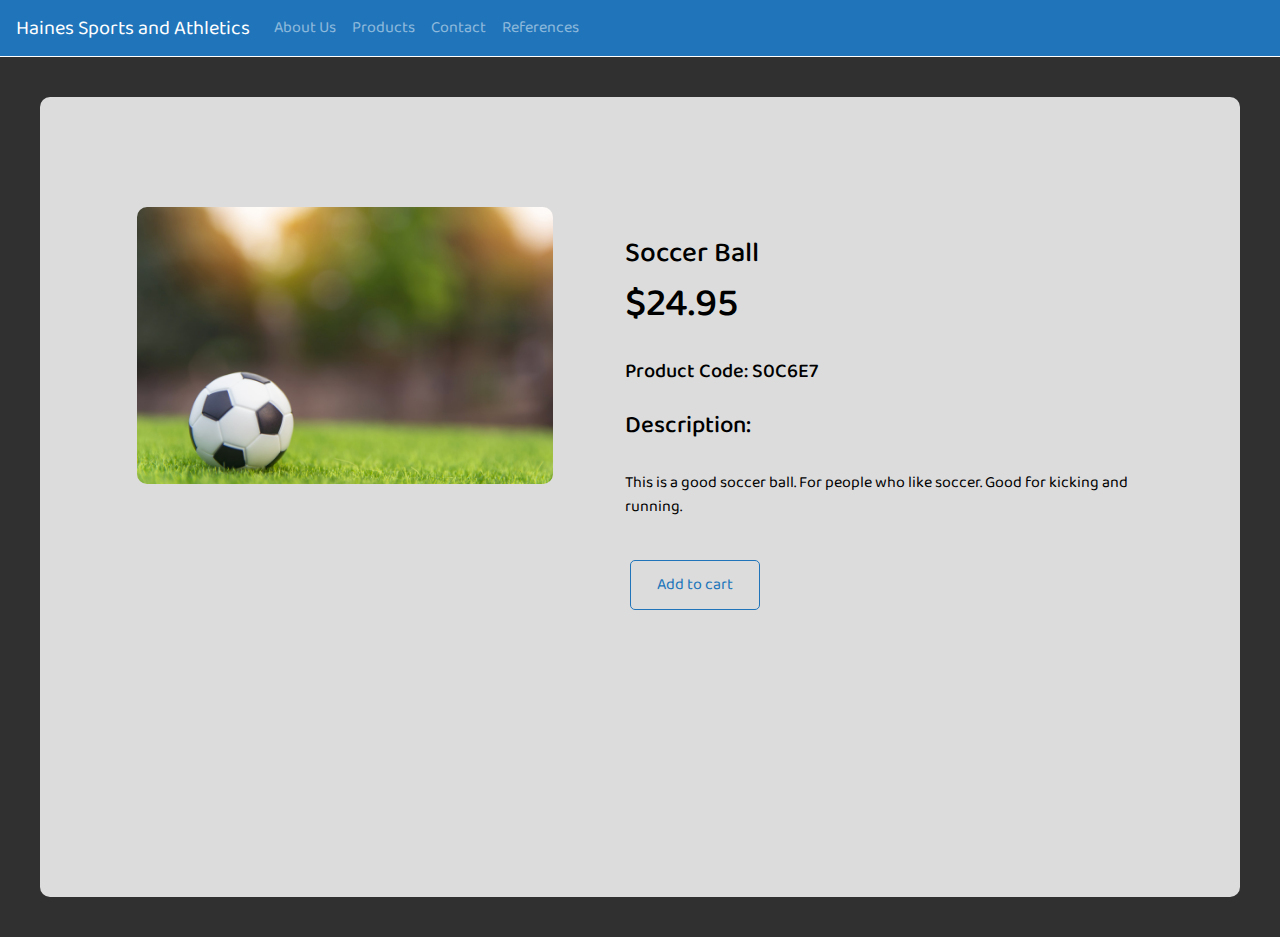
<file: products/soccer.html>
<!doctype html>

<html>

    <head>
        <title>Haines Sports - Soccer Ball</title>
            
        <meta charset="utf-8">
        <meta name="viewport" content="width=device-width, initial-scale=1">
        
        <link rel="stylesheet"href="https://stackpath.bootstrapcdn.com/bootstrap/4.3.1/css/bootstrap.min.css">
        
        <link rel="stylesheet" href="../css/styles.css">
        <script type="text/javascript" src="../js/functions.js"></script>
                
        <link href="https://fonts.googleapis.com/css?family=Baloo+Thambi+2&display=swap" rel="stylesheet">
        
    </head>
    
    <!-- Only have active Paralaxes here -->
    <body onscroll="fireScroll(); scrollP(); scrollC(); scrollR();">
    
        
        <!---   TOP          --->
    
        
        <!-- Bootstrap Navbar -->
        <nav class="navbar navbar-expand-lg navbar-dark fixed-top stickyNav">

              <a class="navbar-brand" href="#top">Haines Sports and Athletics</a>

              <div class="navbar-collapse" id="navbarSupportedContent">
                  
                <ul class="navbar-nav mr-auto">

                    <li class="nav-item">
                        <a class="nav-link" href="../index.html#about" id="nav1">About Us</a>
                    </li>

                    <li class="nav-item">
                        <a class="nav-link" href="../index.html#products" id="nav2">Products</a>
                    </li>

                    <li class="nav-item">
                        <a class="nav-link" href="../index.html#contact" id="nav3">Contact</a>
                    </li>

                    <li class="nav-item">
                        <a class="nav-link" href="../index.html#references" id="nav4">References</a>
                    </li>

                  
                  </ul>
              </div>
            </nav>
        
        
        
        
        <!--    Main Area   -->
        <div class="prodPage">
            
            
            <div class="row" style="height: 100%">
                
                <!-- Image  -->
                <div class="col pageImgDiv">
                    <img class="productImg pageImg" src="../images/soccer%201.jpg">
                    
                </div>
                
                <div class="col">
                    
                    <!-- Product Header -->
                    <div class="row">
                        
                        <div class="pageHeader">
                            <h3>Soccer Ball</h3>
                    <h1>$24.95</h1>
                    <br />
                    <h5>Product Code: S0C6E7</h5>
                        </div>
                        
                        <div class="productDesc">
                            <h4>Description:</h4>
                            <br />
                            <p>This is a good soccer ball. For people who like soccer. Good for kicking and running.</p>
                        </div>
                            
                        <div class="btn pageCart" data-toggle="modal" data-target="#cartModal">
                        <a>Add to cart</a>
                        </div>    
                        
                    </div>

                        
                        
                    </div>
                </div>
                
            </div>
            
            

            
            
            
        </div>

        


        
        
        
        
        
        
        <!--    Modal Window    -->
        <div class="modal fade" id="cartModal" tabindex="-1" role="dialog" aria-labelledby="exampleModalLabel" aria-hidden="true">
          <div class="modal-dialog" role="document">

              <div class="modal-content" style="color: black">

                  <div class="modal-header">
                    <h5 class="modal-title" id="exampleModalLabel">Item Added to Cart</h5>
                    <button type="button" class="close" data-dismiss="modal" aria-label="Close">
                      <span aria-hidden="true">&times;</span>
                    </button>
                  </div>

                  <div class="modal-body">
                    This item has been added to your cart and is ready for purchase. Thanks for shopping with us!
                  </div>

                   <div class="modal-footer">
                      <button type="button" class="btn modalClose" data-dismiss="modal">Close</button>
                   </div>
            </div>
          </div>
        </div>
        
        
        
        <script src="https://code.jquery.com/jquery-3.3.1.slim.min.js" integrity="sha384-q8i/X+965DzO0rT7abK41JStQIAqVgRVzpbzo5smXKp4YfRvH+8abtTE1Pi6jizo" crossorigin="anonymous"></script>
        <script src="https://stackpath.bootstrapcdn.com/bootstrap/4.3.1/js/bootstrap.min.js" integrity="sha384-JjSmVgyd0p3pXB1rRibZUAYoIIy6OrQ6VrjIEaFf/nJGzIxFDsf4x0xIM+B07jRM" crossorigin="anonymous"></script>
        
        
    </body>    
    
</html>
</file>
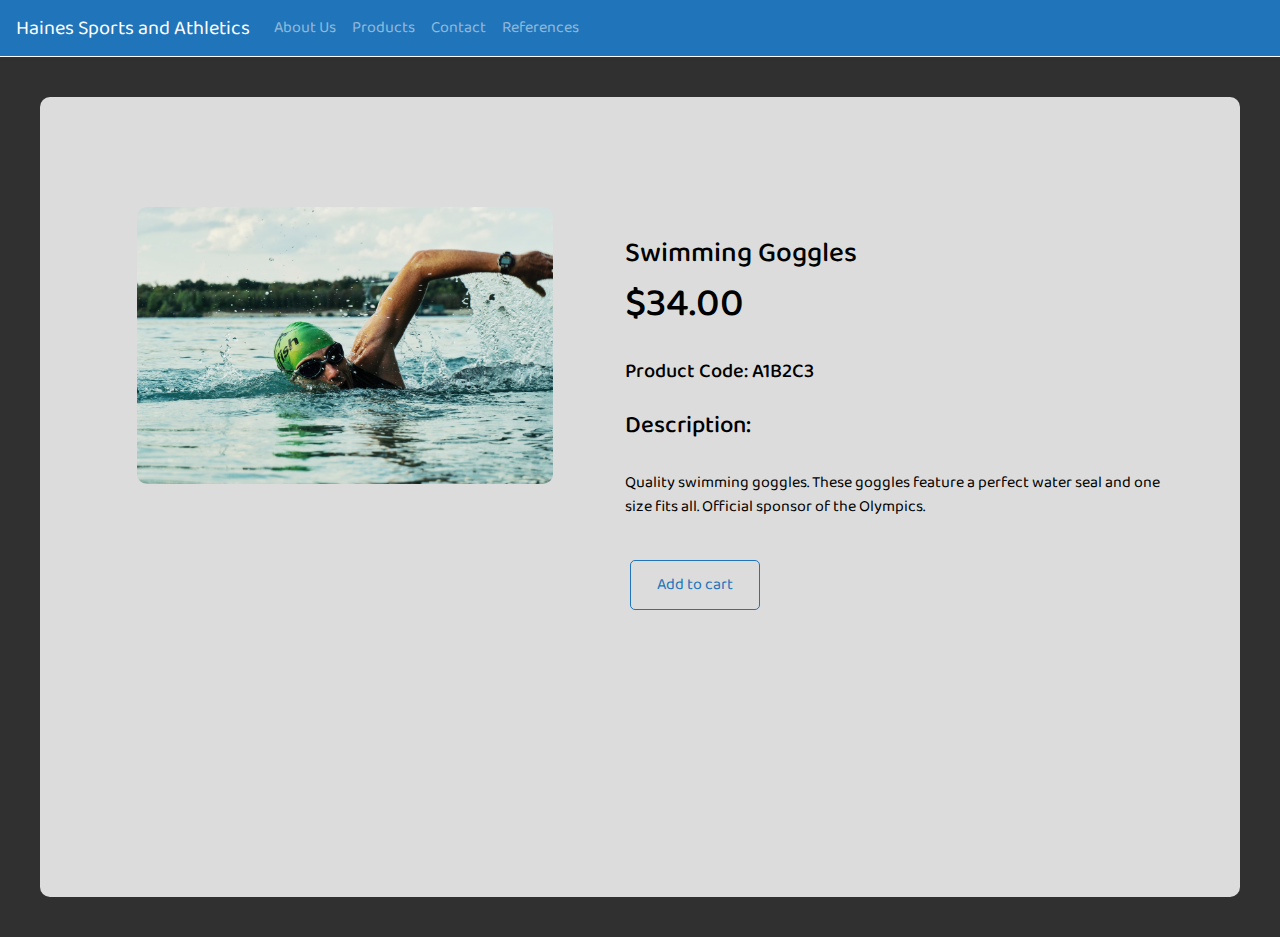
<file: products/swimming.html>
<!doctype html>

<html>

    <head>
        <title>Haines Sports - Swimming Goggles</title>
            
        <meta charset="utf-8">
        <meta name="viewport" content="width=device-width, initial-scale=1">
        
        <link rel="stylesheet"href="https://stackpath.bootstrapcdn.com/bootstrap/4.3.1/css/bootstrap.min.css">
        
        <link rel="stylesheet" href="../css/styles.css">
        <script type="text/javascript" src="../js/functions.js"></script>
                
        <link href="https://fonts.googleapis.com/css?family=Baloo+Thambi+2&display=swap" rel="stylesheet">
        
    </head>
    
    <!-- Only have active Paralaxes here -->
    <body onscroll="fireScroll(); scrollP(); scrollC(); scrollR();">
    
        
        <!---   TOP          --->
    
        
        <!-- Bootstrap Navbar -->
        <nav class="navbar navbar-expand-lg navbar-dark fixed-top stickyNav">

              <a class="navbar-brand" href="#top">Haines Sports and Athletics</a>

              <div class="navbar-collapse" id="navbarSupportedContent">
                  
                <ul class="navbar-nav mr-auto">

                    <li class="nav-item">
                        <a class="nav-link" href="../index.html#about" id="nav1">About Us</a>
                    </li>

                    <li class="nav-item">
                        <a class="nav-link" href="../index.html#products" id="nav2">Products</a>
                    </li>

                    <li class="nav-item">
                        <a class="nav-link" href="../index.html#contact" id="nav3">Contact</a>
                    </li>

                    <li class="nav-item">
                        <a class="nav-link" href="../index.html#references" id="nav4">References</a>
                    </li>

                  
                  </ul>
              </div>
            </nav>
        
        
        
        
        <!--    Main Area   -->
        <div class="prodPage">
            
            
            <div class="row" style="height: 100%">
                
                <!-- Image  -->
                <div class="col pageImgDiv">
                    <img class="productImg pageImg" src="../images/swimming%202.jpg">
                    
                </div>
                
                <div class="col">
                    
                    <!-- Product Header -->
                    <div class="row">
                        
                        <div class="pageHeader">
                            <h3>Swimming Goggles</h3>
                    <h1>$34.00</h1>
                    <br />
                    <h5>Product Code: A1B2C3</h5>
                        </div>
                        
                        <div class="productDesc">
                            <h4>Description:</h4>
                            <br />
                            <p>Quality swimming goggles. These goggles feature a perfect water seal and one size fits all. Official sponsor of the Olympics.</p>
                        </div>
                            
                        <div class="btn pageCart" data-toggle="modal" data-target="#cartModal">
                        <a>Add to cart</a>
                        </div>    
                        
                    </div>

                        
                        
                    </div>
                </div>
                
            </div>
            
            

            
            
            
        </div>

        


        
        
        
        
        
        
        <!--    Modal Window    -->
        <div class="modal fade" id="cartModal" tabindex="-1" role="dialog" aria-labelledby="exampleModalLabel" aria-hidden="true">
          <div class="modal-dialog" role="document">

              <div class="modal-content" style="color: black">

                  <div class="modal-header">
                    <h5 class="modal-title" id="exampleModalLabel">Item Added to Cart</h5>
                    <button type="button" class="close" data-dismiss="modal" aria-label="Close">
                      <span aria-hidden="true">&times;</span>
                    </button>
                  </div>

                  <div class="modal-body">
                    This item has been added to your cart and is ready for purchase. Thanks for shopping with us!
                  </div>

                   <div class="modal-footer">
                      <button type="button" class="btn modalClose" data-dismiss="modal">Close</button>
                   </div>
            </div>
          </div>
        </div>
        
        
        
        <script src="https://code.jquery.com/jquery-3.3.1.slim.min.js" integrity="sha384-q8i/X+965DzO0rT7abK41JStQIAqVgRVzpbzo5smXKp4YfRvH+8abtTE1Pi6jizo" crossorigin="anonymous"></script>
        <script src="https://stackpath.bootstrapcdn.com/bootstrap/4.3.1/js/bootstrap.min.js" integrity="sha384-JjSmVgyd0p3pXB1rRibZUAYoIIy6OrQ6VrjIEaFf/nJGzIxFDsf4x0xIM+B07jRM" crossorigin="anonymous"></script>
        
        
    </body>    
    
</html>
</file>
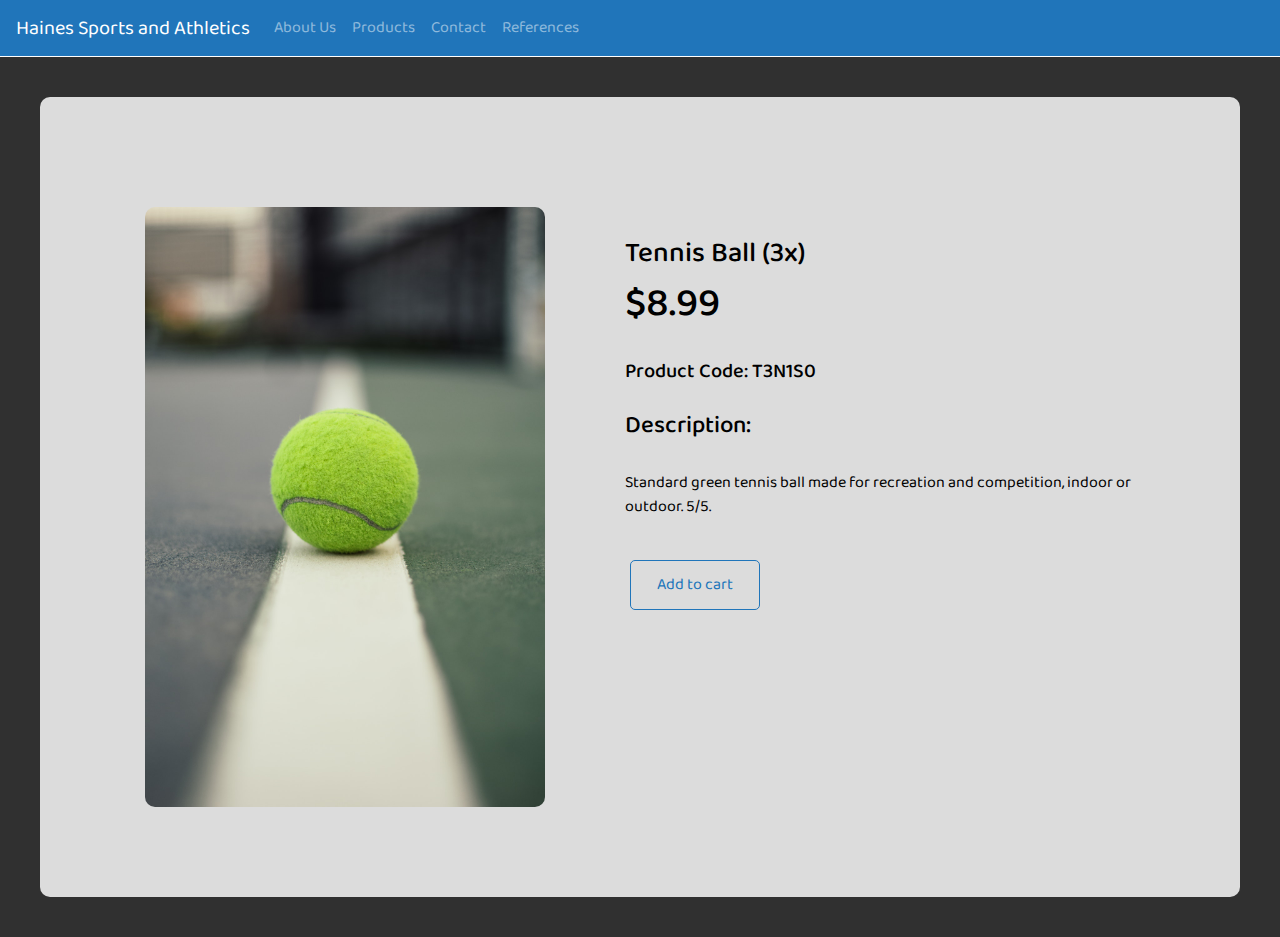
<file: products/tennis.html>
<!doctype html>

<html>

    <head>
        <title>Haines Sports - Tennis Balls</title>
            
        <meta charset="utf-8">
        <meta name="viewport" content="width=device-width, initial-scale=1">
        
        <link rel="stylesheet"href="https://stackpath.bootstrapcdn.com/bootstrap/4.3.1/css/bootstrap.min.css">
        
        <link rel="stylesheet" href="../css/styles.css">
        <script type="text/javascript" src="../js/functions.js"></script>
                
        <link href="https://fonts.googleapis.com/css?family=Baloo+Thambi+2&display=swap" rel="stylesheet">
        
    </head>
    
    <!-- Only have active Paralaxes here -->
    <body onscroll="fireScroll(); scrollP(); scrollC(); scrollR();">
    
        
        <!---   TOP          --->
    
        
        <!-- Bootstrap Navbar -->
        <nav class="navbar navbar-expand-lg navbar-dark fixed-top stickyNav">

              <a class="navbar-brand" href="#top">Haines Sports and Athletics</a>

              <div class="navbar-collapse" id="navbarSupportedContent">
                  
                <ul class="navbar-nav mr-auto">

                    <li class="nav-item">
                        <a class="nav-link" href="../index.html#about" id="nav1">About Us</a>
                    </li>

                    <li class="nav-item">
                        <a class="nav-link" href="../index.html#products" id="nav2">Products</a>
                    </li>

                    <li class="nav-item">
                        <a class="nav-link" href="../index.html#contact" id="nav3">Contact</a>
                    </li>

                    <li class="nav-item">
                        <a class="nav-link" href="../index.html#references" id="nav4">References</a>
                    </li>

                  
                  </ul>
              </div>
            </nav>
        
        
        
        
        <!--    Main Area   -->
        <div class="prodPage">
            
            
            <div class="row" style="height: 100%">
                
                <!-- Image  -->
                <div class="col pageImgDiv">
                    <img class="productImg pageImg" src="../images/tennis%20ball%201.jpg">
                    
                </div>
                
                <div class="col">
                    
                    <!-- Product Header -->
                    <div class="row">
                        
                        <div class="pageHeader">
                            <h3>Tennis Ball (3x)</h3>
                    <h1>$8.99</h1>
                    <br />
                    <h5>Product Code: T3N1S0</h5>
                        </div>
                        
                        <div class="productDesc">
                            <h4>Description:</h4>
                            <br />
                            <p>Standard green tennis ball made for recreation and competition, indoor or outdoor. 5/5.</p>
                        </div>
                            
                        <div class="btn pageCart" data-toggle="modal" data-target="#cartModal">
                        <a>Add to cart</a>
                        </div>    
                        
                    </div>

                        
                        
                    </div>
                </div>
                
            </div>
            
            

            
            
            
        </div>

        


        
        
        
        
        
        
        <!--    Modal Window    -->
        <div class="modal fade" id="cartModal" tabindex="-1" role="dialog" aria-labelledby="exampleModalLabel" aria-hidden="true">
          <div class="modal-dialog" role="document">

              <div class="modal-content" style="color: black">

                  <div class="modal-header">
                    <h5 class="modal-title" id="exampleModalLabel">Item Added to Cart</h5>
                    <button type="button" class="close" data-dismiss="modal" aria-label="Close">
                      <span aria-hidden="true">&times;</span>
                    </button>
                  </div>

                  <div class="modal-body">
                    This item has been added to your cart and is ready for purchase. Thanks for shopping with us!
                  </div>

                   <div class="modal-footer">
                      <button type="button" class="btn modalClose" data-dismiss="modal">Close</button>
                   </div>
            </div>
          </div>
        </div>
        
        
        
        <script src="https://code.jquery.com/jquery-3.3.1.slim.min.js" integrity="sha384-q8i/X+965DzO0rT7abK41JStQIAqVgRVzpbzo5smXKp4YfRvH+8abtTE1Pi6jizo" crossorigin="anonymous"></script>
        <script src="https://stackpath.bootstrapcdn.com/bootstrap/4.3.1/js/bootstrap.min.js" integrity="sha384-JjSmVgyd0p3pXB1rRibZUAYoIIy6OrQ6VrjIEaFf/nJGzIxFDsf4x0xIM+B07jRM" crossorigin="anonymous"></script>
        
        
    </body>    
    
</html>
</file>
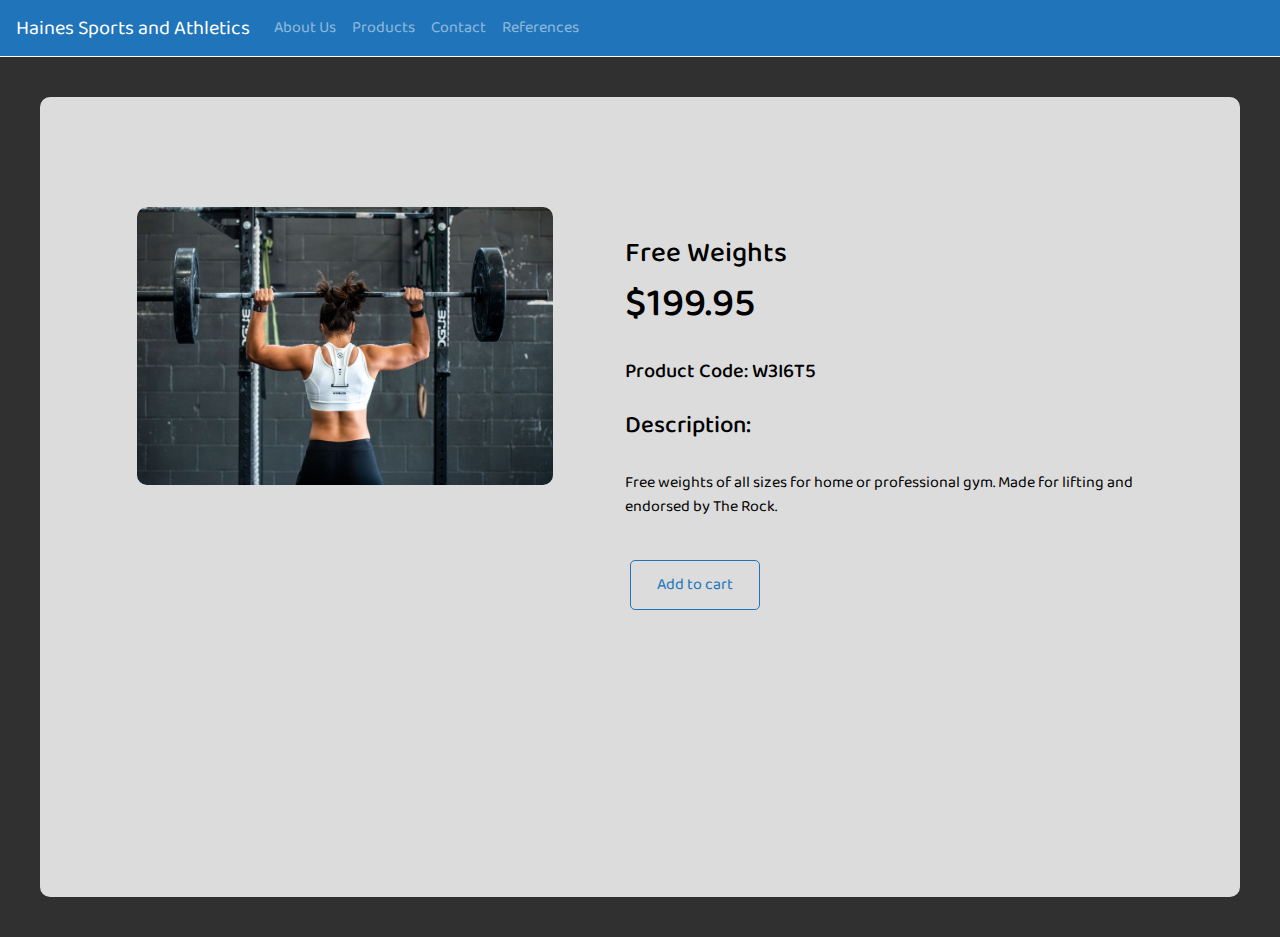
<file: products/weights.html>
<!doctype html>

<html>

    <head>
        <title>Haines Sports - Weights</title>
            
        <meta charset="utf-8">
        <meta name="viewport" content="width=device-width, initial-scale=1">
        
        <link rel="stylesheet"href="https://stackpath.bootstrapcdn.com/bootstrap/4.3.1/css/bootstrap.min.css">
        
        <link rel="stylesheet" href="../css/styles.css">
        <script type="text/javascript" src="../js/functions.js"></script>
                
        <link href="https://fonts.googleapis.com/css?family=Baloo+Thambi+2&display=swap" rel="stylesheet">
        
    </head>
    
    <!-- Only have active Paralaxes here -->
    <body onscroll="fireScroll(); scrollP(); scrollC(); scrollR();">
    
        
        <!---   TOP          --->
    
        
        <!-- Bootstrap Navbar -->
        <nav class="navbar navbar-expand-lg navbar-dark fixed-top stickyNav">

              <a class="navbar-brand" href="#top">Haines Sports and Athletics</a>

              <div class="navbar-collapse" id="navbarSupportedContent">
                  
                <ul class="navbar-nav mr-auto">

                    <li class="nav-item">
                        <a class="nav-link" href="../index.html#about" id="nav1">About Us</a>
                    </li>

                    <li class="nav-item">
                        <a class="nav-link" href="../index.html#products" id="nav2">Products</a>
                    </li>

                    <li class="nav-item">
                        <a class="nav-link" href="../index.html#contact" id="nav3">Contact</a>
                    </li>

                    <li class="nav-item">
                        <a class="nav-link" href="../index.html#references" id="nav4">References</a>
                    </li>

                  
                  </ul>
              </div>
            </nav>
        
        
        
        
        <!--    Main Area   -->
        <div class="prodPage">
            
            
            <div class="row" style="height: 100%">
                
                <!-- Image  -->
                <div class="col pageImgDiv">
                    <img class="productImg pageImg" src="../images/weights.jpg">
                    
                </div>
                
                <div class="col">
                    
                    <!-- Product Header -->
                    <div class="row">
                        
                        <div class="pageHeader">
                            <h3>Free Weights</h3>
                    <h1>$199.95</h1>
                    <br />
                    <h5>Product Code: W3I6T5</h5>
                        </div>
                        
                        <div class="productDesc">
                            <h4>Description:</h4>
                            <br />
                            <p>Free weights of all sizes for home or professional gym. Made for lifting and endorsed by The Rock.</p>
                        </div>
                            
                        <div class="btn pageCart" data-toggle="modal" data-target="#cartModal">
                        <a>Add to cart</a>
                        </div>    
                        
                    </div>

                        
                        
                    </div>
                </div>
                
            </div>
            
            

            
            
            
        </div>

        


        
        
        
        
        
        
        <!--    Modal Window    -->
        <div class="modal fade" id="cartModal" tabindex="-1" role="dialog" aria-labelledby="exampleModalLabel" aria-hidden="true">
          <div class="modal-dialog" role="document">

              <div class="modal-content" style="color: black">

                  <div class="modal-header">
                    <h5 class="modal-title" id="exampleModalLabel">Item Added to Cart</h5>
                    <button type="button" class="close" data-dismiss="modal" aria-label="Close">
                      <span aria-hidden="true">&times;</span>
                    </button>
                  </div>

                  <div class="modal-body">
                    This item has been added to your cart and is ready for purchase. Thanks for shopping with us!
                  </div>

                   <div class="modal-footer">
                      <button type="button" class="btn modalClose" data-dismiss="modal">Close</button>
                   </div>
            </div>
          </div>
        </div>
        
        
        
        <script src="https://code.jquery.com/jquery-3.3.1.slim.min.js" integrity="sha384-q8i/X+965DzO0rT7abK41JStQIAqVgRVzpbzo5smXKp4YfRvH+8abtTE1Pi6jizo" crossorigin="anonymous"></script>
        <script src="https://stackpath.bootstrapcdn.com/bootstrap/4.3.1/js/bootstrap.min.js" integrity="sha384-JjSmVgyd0p3pXB1rRibZUAYoIIy6OrQ6VrjIEaFf/nJGzIxFDsf4x0xIM+B07jRM" crossorigin="anonymous"></script>
        
        
    </body>    
    
</html>
</file>
<file: css/styles.css>
html, body{
    background-color: #303030;
    margin: auto;
    color: white;
    font-family: 'Baloo Thambi 2';
}



/*  Banner  */

.bannerDiv {
    background-color: #072A46; 
    text-align: center;
    width: 100%;
}

.banner{
    width: 50%;
}


/*  Navagation Bar  */


.stickyNav{ /* Used with bootstrap */
    background-color: #2075BA;
    position: sticky;
    top: 0px;
    border-bottom: 1px solid white;
    font-family: 'Baloo Thambi 2';
}


/*  My Custom btn Classes!  */
.btn{
    position: sticky;
    color: #2075BA;
    font-size: 24px;
    text-decoration: none;

    border-radius: 0px;
    border: 1px solid #2075BA;
    
    width: 200px;
    height: 50px;
    margin: 5px;
    padding: 2px;
    
    font-family: 'Baloo Thambi 2';
    overflow: hidden;
}
.btn::before{
    transition: all 0.5s ease; /* speed */
    
    background: #2075BA;
    content: "";
    position: absolute;
    top: 50%;
    left: 50%;
    transform: translate(-50%,-50%) rotate(90deg);
    z-index: -1;
    
  
    width: 100%;
    height: 0%;
}


.btn:hover::before{
    height: 200px;
}

.btn:hover{ /* Text Colour on hover */
    transition: all 0.5s ease;
    color: white;
    cursor: pointer;
}




/*  Paralax Titles */

.sectionTitle{
    text-align: center;
    padding: 40px;
    color: #2075BA;
    font-family: 'Baloo Thambi 2';
    font-size: 120px;
    
    width: 100%;
    height: 250px;
    margin-top: 50px;
    margin-bottom: 30px;
}

.parallax-about{

    background-image: url("../images/test.jpg");
    background-size: cover;
    background-attachment: fixed;
}

.parallax-products{

    background-image: url("../images/parallax/basketball-parallax.jpg");
    background-size: cover;
    background-attachment: fixed;
}

.parallax-contact{

    background-image: url("../images/parallax/tennis-parallax.jpg");
    background-size: cover;
    background-attachment: fixed;
}

.parallax-references{

    background-image: url("../images/parallax/turf-parallax.jpg");
    background-size: cover;
    background-attachment: fixed;
}




/*  About Section    */

.aboutDiv{
    margin: 20px;
    margin-top: 40px;
    margin-bottom: 40px;
        font-family: 'Baloo Thambi 2';
}

.carouselStuff{
    border-radius: 15px;
    width: 100%;
}

.teamSection{
    background-color: #072A46;
    text-align: center;
    font-family: 'Baloo Thambi 2';
}

.personImg{
    border-radius: 100%;
    width: 50%;
    box-shadow: 1px 1px #072A46;
}

.aboutBlurb{
    margin-top: 200px;
}

.caroMarg{
    margin-top: 50px;
}


/*  Contact Section */

.contactDiv{
    margin: 40px;
    margin-top: 100px;
    margin-bottom: 100px;
    font-family: 'Baloo Thambi 2';
}

.contactTextDiv{
    padding-top: 100px;
    padding-bottom: 100px;
}

.formDiv{
    background-color: #2075BA;
    padding: 20px;
    margin: 0px;
    border-radius: 10px;
}

.msgBox{
    width: 100%;
    height: 100px;
}

.formLabel{
    margin: 0px;
    margin-top: 10px;
}

.hideID{
    display: none;
}

.emailBtn{
    width: 60px;
    height: 30px;
    border-radius: 5px;
    padding: 2px;
    font-size: 16px;
    margin-bottom: 15px;
}




/*  Products Section    */

.productsSection{
    padding: 10px;
    font-family: 'Baloo Thambi 2';
}

.productDiv{
    margin: 10px;
    margin-left: 20px;
    margin-right: 20px;
    background-color: gainsboro;
    height: 250px;
    overflow: hidden;
    border-radius: 5px;
}

.productHeader{
    padding-top: 50px;
    text-align: center;
    color: black;
}

.productImgDiv{
    text-align: center;
    height: 100%;
    padding-top: 30px;
    padding-bottom: 30px;
}

.productImg{
    max-height: 100%;
    border-radius: 10px;    
}

.productDescDiv{
    padding: 20px;
}

.productDesc{
    margin-top: 20px;
    margin-bottom: 20px;
    color: black;
}

.buttonDiv{
    text-align: center;
    padding-top: 25px;
    width: 20%;
    display: inline-block;
}

.cartButton{
    width: 130px;
    margin-top: 40px;
    margin-right: 10px;
    
    font-size: 16px;
    padding: 13px;
    border-radius: 5px;
}

.moreButton{
    width: 130px;
    margin-top: 20px;
    margin-right: 10px;
    margin-bottom: 40px;
    
    font-size: 16px;
    padding: 13px;
    border-radius: 5px;
}

.modalClose{
    width: 20%;
    height: 10%;
    font-size: 16px;
    border-radius: 5px;
}




/*      Product Page        */

.prodPage{
    margin: 40px;
    padding: 40px;
    padding-right: 80px;
    background-color: gainsboro;
    border-radius: 10px;
    height: 800px;
    max-height: 90%;
    text-align: left;
}

.pageCart{
    width: 130px;
    
    font-size: 16px;
    padding: 12px;
    border-radius: 5px;
}

.pageHeader{
    padding-right: 30px;
    color: black;
    margin-top: 100px;
}

.prodPageBtnDiv{
    text-align: left;
    padding-right: 800px;
}

.pageImgDiv{
    text-align: center;
    padding: 20px;
}

.pageImg{
    max-width: 80%;
    max-height: 600px;
    margin-top: 50px;
}



/*  References  Stuff   */

.secDiv{
    width: 100%;
    text-align: center;
}

.refDiv{
    background-color: #072A46;
    margin: 80px;
    margin-top: 150px;
    margin-bottom: 150px;
    padding: 20px;
    text-align: left;
}

.refLinks{
    margin: auto;
    margin-top: 30px;
}

.bottomCredit{
    text-align: center;
    color: darkgrey;
}

.byMe{
    margin: 0;
    margin-top: 5px;
    color: white;
}








/* Animation Stuff */

.animBox{
    width: 100%;
    overflow: hidden;
}

.animImg {
    width:50px;
    height:50px;
    position:relative;
    right: 100%;
}

@keyframes animFrames {
    0%  {   left: 70%;
            top: 0px;
        }
    
    50%  {  left:80%;
            top: 0px;
        }

    100% {  left: 70%;
            top: 0px;
        }
}
        
#animate {
    animation: animFrames 3s infinite ease-in-out;
}




.modalCol{
    color: black;
}























/*  Helpers   */

.Center{
    text-align: center;
}

.noDec{
    text-decoration: none;
    color: #2075BA;
}
</file>
